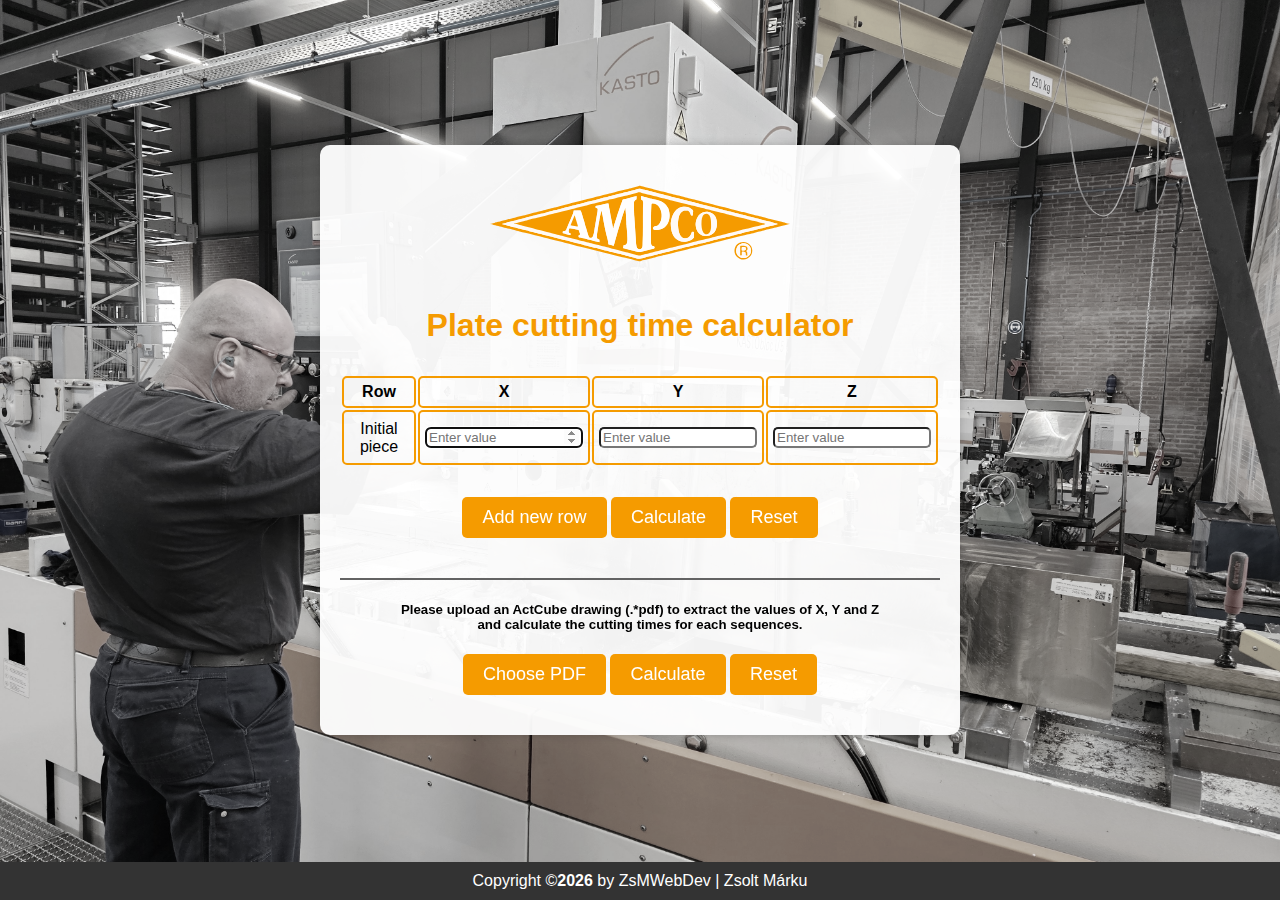
<file: index.html>
<!DOCTYPE html>
<html lang="en">
  <head>
    <meta charset="UTF-8" />
    <meta name="viewport" content="width=device-width, initial-scale=1.0" />
    <link rel="stylesheet" href="style.css" />
    <title>Plate cutting calcualtor</title>
  </head>
  <body>
    <div class="container">
      <div class="logo">
        <svg
          width="300"
          height="117"
          viewBox="0 0 465 117"
          fill="none"
          xmlns="http://www.w3.org/2000/svg"
        >
          <path
            d="M233.24 0.019989C233.14 0.449989 233.44 0.449991 233.72 0.489991C236.2 0.89999 238.56 1.83 241.01 2.31C243.29 2.76 245.45 3.58 247.75 3.97C250.05 4.36 252.08 5.06997 254.25 5.62997C256.42 6.18997 258.47 6.62999 260.52 7.26999C263.32 8.19999 266.24 8.64998 269.07 9.47998C271.25 10.11 273.53 10.57 275.76 11.12C277.99 11.67 280.16 12.24 282.34 12.84C283.91 13.26 285.51 13.64 287.09 14.03C288.67 14.42 290.32 14.84 291.93 15.28C293.35 15.67 294.81 16 296.26 16.35C298.58 16.91 300.89 17.52 303.26 18.11C304.77 18.49 306.26 18.85 307.79 19.24C309.98 19.81 312.16 20.42 314.36 20.98C315.99 21.4 317.66 21.67 319.27 22.16C321.37 22.79 323.51 23.27 325.64 23.75C327.36 24.14 329.01 24.75 330.75 25.07C332.82 25.45 334.83 26.16 336.88 26.7C338.38 27.1 339.88 27.46 341.41 27.85C343.77 28.45 346.1 29.13 348.47 29.65C350.55 30.1 352.59 30.65 354.64 31.21C356.85 31.8 359.07 32.33 361.27 32.98C362.87 33.45 364.6 33.64 366.21 34.13C368.38 34.79 370.6 35.3 372.79 35.87C374.98 36.44 377.19 36.87 379.37 37.51C382.23 38.29 385.16 38.77 387.97 39.75C389.471 40.1809 390.993 40.5346 392.53 40.81C394.05 41.17 395.53 41.54 397.08 41.92C398.8 42.36 400.54 42.78 402.25 43.28C404.35 43.9 406.5 44.28 408.58 45C410.026 45.4961 411.516 45.8544 413.03 46.07C414.68 46.3 416.2 46.96 417.81 47.29C419.42 47.62 420.93 48.09 422.48 48.49C424.83 49.09 427.16 49.8 429.54 50.25C431.16 50.55 432.69 51.16 434.32 51.45C436.39 51.82 438.41 52.45 440.46 53.01L445.22 54.26C447.5 54.85 449.75 55.54 452.06 55.98C453.71 56.29 455.23 57.13 456.95 57.11C457.21 57.95 457.95 57.4 458.39 57.56C460.09 58.04 461.78 58.56 463.48 59C463.661 59.0814 463.857 59.1235 464.055 59.1235C464.253 59.1235 464.449 59.0814 464.63 59V59.48C463.35 59.13 462.22 59.87 461.07 60.12C460.172 60.2915 459.284 60.5118 458.41 60.78C456.23 61.51 453.91 61.83 451.67 62.39C448.82 63.1 445.98 63.92 443.13 64.64C441.52 65.05 439.88 65.33 438.26 65.73C436 66.3 433.76 66.95 431.5 67.52C429.95 67.92 428.37 68.21 426.81 68.6C424.56 69.17 422.31 69.79 420.06 70.37C418.58 70.74 417.06 71.08 415.6 71.44C413.9 71.86 412.21 72.35 410.51 72.73C408.81 73.11 407.25 73.59 405.58 73.89C403.91 74.19 402.3 74.83 400.58 75.15C398.86 75.47 397.52 75.81 396.02 76.26C393.66 76.96 391.24 77.38 388.87 78.03C386.76 78.61 384.59 79.03 382.47 79.61C379.47 80.41 376.47 81.06 373.47 81.86C371.31 82.44 369.1 82.86 366.95 83.48C364.02 84.31 361.01 84.78 358.1 85.7C356.01 86.37 353.81 86.7 351.69 87.28C348.69 88.09 345.69 88.63 342.69 89.51C340.972 90.0992 339.195 90.4982 337.39 90.7C335.97 90.8 334.69 91.49 333.29 91.76C331.647 92.0647 330.026 92.4823 328.44 93.01C325.54 94.01 322.5 94.49 319.55 95.27C317.21 95.89 314.8 96.35 312.45 96.95C310.1 97.55 307.88 98.01 305.63 98.7C303.38 99.39 301.28 99.7 299.11 100.26C296.94 100.82 294.58 101.59 292.28 101.99C289.83 102.41 287.51 103.3 285.05 103.7C282.98 104.03 280.99 104.82 278.95 105.34C276.7 105.91 274.45 106.48 272.18 106.91C271.529 107.157 270.861 107.355 270.18 107.5C269.7 107.66 269 107.07 268.73 107.92C267.73 107.72 266.83 108.36 265.86 108.53C264.47 108.78 263.11 109.17 261.72 109.45C259.64 109.89 257.64 110.71 255.56 111.1C253.95 111.41 252.4 111.88 250.82 112.25C248.63 112.76 246.43 113.25 244.27 113.81C242.46 114.31 240.64 114.81 238.8 115.17C237.216 115.49 235.656 115.917 234.13 116.45C232.056 117.084 229.837 117.056 227.78 116.37C226.22 115.97 224.68 115.54 223.12 115.14C220.72 114.53 218.32 113.96 215.93 113.33C213.84 112.77 211.71 112.33 209.62 111.76C206.62 110.94 203.53 110.32 200.5 109.47C198.5 108.9 196.35 108.54 194.32 107.92C191.4 107.03 188.41 106.49 185.47 105.67C183.32 105.07 181.08 104.67 178.93 104.07C176.01 103.19 172.99 102.75 170.08 101.79C168.08 101.12 165.86 100.86 163.79 100.26C160.79 99.4 157.68 98.9 154.69 97.94C152.64 97.28 150.49 96.94 148.39 96.44L138.54 94.02C136.01 93.39 133.46 92.84 130.97 92.1C128.19 91.26 125.35 90.67 122.55 89.89C120.32 89.27 118 88.82 115.75 88.25C113.5 87.68 111.12 87.25 108.86 86.49C106.6 85.73 104.36 85.49 102.15 84.89C98.95 84.01 95.7 83.34 92.5 82.48C90 81.81 87.5 81.28 84.97 80.58C82.15 79.78 79.31 79.07 76.48 78.36C74.22 77.79 71.93 77.28 69.66 76.71C66.83 75.99 63.99 75.25 61.15 74.54C58.9 73.98 56.64 73.39 54.37 72.87C51.52 72.21 48.67 71.48 45.84 70.71C44.32 70.3 42.74 69.96 41.2 69.55C38.94 68.96 36.62 68.55 34.38 67.82C32.9435 67.3613 31.4765 67.0038 29.99 66.75C28.23 66.43 26.56 65.75 24.82 65.41C23.08 65.07 21.55 64.74 19.96 64.27C18.37 63.8 16.78 63.37 15.19 63.03C13.6 62.69 12.19 62.26 10.65 61.91C8.96999 61.51 7.30999 60.91 5.64999 60.66C3.75999 60.32 2.02 59.21 0 59.52V59.02C1.22 59.36 2.2 58.45 3.38 58.38C4.36182 58.2081 5.32117 57.9263 6.23999 57.54C6.71999 57.37 7.41999 57.98 7.67999 57.11C9.39999 57.11 10.92 56.2 12.59 55.96C13.59 55.82 14.48 55.46 15.44 55.23C17.68 54.67 19.93 54.15 22.17 53.58C23.69 53.2 25.17 52.79 26.71 52.36C28.96 51.71 31.26 51.28 33.5 50.57C35.1 50.05 36.8 49.83 38.43 49.42C40.59 48.87 42.71 48.15 44.89 47.72C47.07 47.29 49.27 46.5 51.51 46.05C53.15 45.71 54.77 45.22 56.39 44.82C58.39 44.33 60.39 43.82 62.39 43.25C64.72 42.61 67.06 42.05 69.39 41.45C70.98 41.04 72.63 40.75 74.18 40.28C76.37 39.62 78.65 39.38 80.83 38.56C82.3056 38.0997 83.8085 37.7323 85.33 37.46C87.02 37.05 88.67 36.46 90.33 36.16C91.99 35.86 93.46 35.26 95.08 34.98C96.7 34.7 98.26 34.1 99.86 33.74C100.562 33.4988 101.281 33.3083 102.01 33.17C103.59 33.07 105.01 32.34 106.52 32.03C108.4 31.64 110.26 31.17 112.12 30.69C113.98 30.21 116.12 29.6 118.12 29.07L122.92 27.84C125.18 27.25 127.47 26.74 129.72 26.08C131.97 25.42 134.13 24.99 136.35 24.46C138.35 23.98 140.35 23.46 142.35 22.95C144.35 22.44 146.43 21.95 148.44 21.34C149.96 20.86 151.55 20.52 153.12 20.17C155.41 19.64 157.68 19.08 159.94 18.41C162.2 17.74 164.27 17.34 166.44 16.81C167.88 16.46 169.32 16.11 170.76 15.73C172.2 15.35 173.91 14.86 175.49 14.45C177.86 13.82 180.22 13.11 182.62 12.65C184.23 12.33 185.76 11.74 187.39 11.47C189.39 11.14 191.39 10.47 193.39 9.94L198.11 8.66998C200.47 8.02998 202.87 7.59997 205.21 6.87997C207.39 6.21997 209.64 5.87999 211.84 5.26999C213.28 4.90999 214.69 4.40999 216.14 4.07999C217.59 3.74999 219.33 3.35 220.92 2.91C223.82 2.11 226.75 1.39999 229.64 0.579986C230.16 0.429986 230.98 0.96 231.2 0L233.24 0.019989ZM18.24 59.28C19.24 59.61 20.24 59.88 21.24 60.18C23.46 60.85 25.73 61.3 27.96 61.91C29.41 62.31 30.9 62.62 32.36 63.01C34.11 63.47 35.86 63.91 37.61 64.35C39.08 64.72 40.55 65.05 42.01 65.43C43.63 65.85 45.27 66.24 46.89 66.71C48.51 67.18 50.15 67.71 51.81 68C53.29 68.3 54.71 68.88 56.21 69.09C57.91 69.34 59.51 69.94 61.21 70.33C63.5 70.88 65.79 71.48 68.09 72.03C69.64 72.4 71.18 72.82 72.73 73.19C74.28 73.56 75.73 74.03 77.22 74.39C78.71 74.75 80.28 75.08 81.78 75.5C83.28 75.92 84.93 76.38 86.51 76.73C88.68 77.23 90.81 77.9 92.97 78.4C95.32 78.94 97.64 79.59 99.97 80.16C101.56 80.55 103.19 80.84 104.75 81.29C107.63 82.14 110.55 82.77 113.44 83.55C114.83 83.93 116.25 84.22 117.64 84.6C120.04 85.25 122.47 85.8 124.88 86.42L130.76 87.96C132.42 88.39 134.08 88.84 135.76 89.24C137.44 89.64 138.86 90.03 140.43 90.37C142.5 90.82 144.49 91.69 146.57 92.05C148.31 92.35 150 92.86 151.7 93.26C154.7 93.97 157.7 94.73 160.7 95.59C161.64 95.86 162.61 95.86 163.53 96.19C165.656 96.8731 167.815 97.4472 170 97.91C171.51 98.28 173 98.64 174.51 99.03C176.22 99.47 177.93 99.94 179.65 100.33C181.15 100.68 182.65 101.04 184.15 101.44C185.65 101.84 187.27 102.23 188.82 102.68C190.37 103.13 191.82 103.4 193.33 103.78C195.66 104.37 197.97 104.99 200.33 105.58C201.84 105.97 203.33 106.31 204.89 106.7C207.15 107.28 209.41 107.89 211.68 108.47C213.23 108.86 214.8 109.18 216.35 109.58C218.46 110.13 220.53 110.81 222.66 111.28C224.37 111.66 226.03 112.28 227.73 112.61C229.18 112.93 230.62 113.61 232.14 113.18C233.34 112.82 234.55 112.55 235.76 112.28C237.27 111.94 238.76 111.54 240.27 111.15C242.523 110.57 244.773 110.003 247.02 109.45C248.58 109.07 250.15 108.71 251.7 108.3C254.08 107.67 256.49 107.1 258.88 106.51C260.35 106.14 261.88 105.83 263.28 105.4C266.14 104.55 269.05 103.97 271.93 103.19C273.39 102.8 274.85 102.41 276.34 102.13C278.08 101.79 279.78 101.26 281.49 100.8C282.98 100.39 284.49 100.03 286 99.7C288.18 99.21 290.31 98.51 292.47 97.96C294.09 97.55 295.74 97.29 297.36 96.88C299.56 96.32 301.74 95.65 303.94 95.09C305.94 94.59 307.88 94.19 309.85 93.7C311.82 93.21 313.56 92.7 315.42 92.21C317.04 91.81 318.7 91.57 320.31 91.12C322.8 90.43 325.31 89.81 327.82 89.19C328.61 88.99 329.42 88.86 330.21 88.65C331.76 88.25 333.3 87.77 334.86 87.39C336.42 87.01 338.06 86.75 339.62 86.29C341.428 85.7242 343.268 85.2668 345.13 84.92C346.55 84.66 347.89 84.09 349.33 83.84C350.77 83.59 352.42 82.92 353.99 82.6C355.56 82.28 357.13 81.76 358.74 81.48C360.58 81.16 362.37 80.59 364.18 80.12C365.61 79.74 367.04 79.42 368.46 79.06C370.17 78.64 371.87 78.15 373.59 77.75C375.1 77.39 376.59 77.04 378.1 76.66C379.61 76.28 381.38 75.77 383.02 75.35C384.66 74.93 386.12 74.65 387.66 74.26C389.2 73.87 390.91 73.35 392.55 72.97C394.19 72.59 395.64 72.2 397.2 71.86C399.38 71.39 401.48 70.57 403.67 70.14C405.86 69.71 408.31 69.14 410.57 68.48C413.36 67.71 416.18 67.07 418.98 66.34C421.26 65.75 423.6 65.26 425.88 64.65C428.67 63.92 431.47 63.15 434.28 62.49C437.09 61.83 440.05 60.94 442.99 60.36C443.99 60.16 445.22 60.18 446.08 59.36C445.878 59.1177 445.628 58.9198 445.346 58.7787C445.063 58.6376 444.755 58.5563 444.44 58.54C443.554 58.3873 442.676 58.1904 441.81 57.95C440.15 57.61 438.54 57.09 436.9 56.66C435.47 56.29 434.02 56.02 432.61 55.58C430.3 54.86 427.93 54.37 425.61 53.77L421.17 52.66C418.87 52.09 416.6 51.36 414.26 50.87C412.74 50.55 411.21 50.17 409.72 49.75C407.62 49.16 405.52 48.62 403.41 48.09C401.82 47.7 400.21 47.33 398.64 46.89C396.28 46.22 393.87 45.76 391.51 45.11C389.97 44.69 388.44 44.25 386.9 43.86C384.78 43.31 382.66 42.8 380.55 42.27L375.89 41.08C374.42 40.7 372.99 40.19 371.51 39.94C370.03 39.69 368.46 39.05 366.88 38.78C365.14 38.48 363.46 37.87 361.73 37.47C360.26 37.12 358.8 36.74 357.34 36.38C355.63 35.96 353.91 35.54 352.21 35.05C350.51 34.56 349.01 34.19 347.41 33.81C345.81 33.43 344.3 32.81 342.67 32.61C341.143 32.3253 339.634 31.9513 338.15 31.49C335.99 30.92 333.82 30.4 331.66 29.81C329.5 29.22 327.38 28.81 325.29 28.21C322.89 27.51 320.43 27.07 318.04 26.39C316.69 26 315.36 25.6 313.98 25.3C311.7 24.81 309.47 24.13 307.2 23.56C305.65 23.18 304.1 22.77 302.53 22.44C300.33 21.97 298.2 21.21 296 20.72C293.8 20.23 291.79 19.56 289.65 19.08C287.95 18.7 286.253 18.2733 284.56 17.8C282.99 17.36 281.41 16.91 279.81 16.56C278.45 16.26 277.15 15.65 275.81 15.49C274.12 15.28 272.58 14.62 270.93 14.31C268.71 13.91 266.57 13.06 264.36 12.59C262.73 12.25 261.1 11.85 259.51 11.42C257.29 10.83 255.02 10.42 252.81 9.69C251.25 9.2 249.59 9.02998 248.02 8.53998C245.77 7.83998 243.46 7.34998 241.18 6.75998C239.71 6.37998 238.24 5.98999 236.77 5.64999C234.92 5.22999 233.2 4.31998 231.15 4.78998C228.9 5.29998 226.7 5.94999 224.45 6.45999C222.2 6.96999 219.91 7.62998 217.65 8.22998C216.81 8.44998 215.94 8.56999 215.14 8.82999C213.53 9.34999 211.88 9.67999 210.25 10.11C208.62 10.54 207.25 10.82 205.71 11.21C204.17 11.6 202.47 12.21 200.82 12.5C199.17 12.79 197.7 13.2 196.19 13.63C193.26 14.48 190.28 15.09 187.35 15.91C185.95 16.3 184.53 16.6 183.14 16.98C181.42 17.46 179.68 17.86 177.95 18.31C176.43 18.7 174.88 19.02 173.4 19.48C170.63 20.33 167.78 20.79 165.02 21.64C163.53 22.1 162.02 22.37 160.47 22.75C158.18 23.33 155.89 23.95 153.59 24.53C152.04 24.92 150.43 25.15 148.93 25.67C146.22 26.6 143.42 27.13 140.67 27.86C138.43 28.45 136.18 29 133.94 29.58C132.548 30.0282 131.133 30.3988 129.7 30.69C128.07 30.93 126.53 31.5 124.95 31.87C123.37 32.24 121.73 32.71 120.13 33.1C118.53 33.49 117.03 33.87 115.5 34.25L110.26 35.56L105.78 36.72C104.08 37.15 102.39 37.58 100.69 37.99C99.22 38.35 97.69 38.67 96.3 39.1C94.06 39.77 91.8 40.28 89.55 40.87C88.01 41.28 86.49 41.81 84.92 42.1C83.35 42.39 82.09 43.05 80.61 43.2C79.0322 43.4957 77.4729 43.883 75.94 44.36C73.59 44.88 71.27 45.58 68.94 46.13C67.42 46.48 65.89 46.79 64.4 47.26C62.21 47.95 59.95 48.37 57.74 48.98C56.13 49.43 54.5 49.83 52.88 50.25L46.54 51.87L41.78 53.11C40.39 53.47 39.02 53.96 37.61 54.19C35.35 54.55 33.19 55.28 31 55.82C28.81 56.36 26.58 56.91 24.39 57.56C22.31 58.002 20.2621 58.5833 18.26 59.3L18.24 59.28Z"
            fill="#F59B00"
          />
          <path
            d="M406.5 100.6C406.516 102.368 406.183 104.121 405.52 105.759C404.857 107.398 403.878 108.89 402.638 110.149C401.398 111.409 399.921 112.412 398.293 113.1C396.665 113.788 394.917 114.148 393.15 114.16C391.315 114.26 389.48 113.985 387.755 113.352C386.03 112.718 384.452 111.74 383.118 110.477C381.784 109.213 380.722 107.691 379.995 106.003C379.269 104.316 378.895 102.497 378.895 100.66C378.895 98.8227 379.269 97.0046 379.995 95.3168C380.722 93.629 381.784 92.107 383.118 90.8436C384.452 89.5802 386.03 88.6019 387.755 87.9686C389.48 87.3353 391.315 87.0602 393.15 87.1601C400.29 87.1201 406.78 93.1701 406.5 100.6ZM393.02 112.02C399.57 112.38 404.37 106.7 404.6 101.13C404.683 98.1586 403.627 95.2678 401.65 93.0485C399.672 90.8291 396.921 89.449 393.96 89.1901C392.435 89.0606 390.899 89.2378 389.443 89.7112C387.987 90.1846 386.641 90.9446 385.483 91.9464C384.326 92.9482 383.381 94.1717 382.703 95.5445C382.026 96.9174 381.631 98.412 381.54 99.9401C381.427 101.505 381.642 103.076 382.17 104.552C382.699 106.029 383.531 107.379 384.611 108.516C385.692 109.653 386.998 110.552 388.446 111.156C389.894 111.759 391.452 112.053 393.02 112.02Z"
            fill="#F59B00"
          />
          <path
            d="M268.75 108.02C269.02 107.17 269.75 107.76 270.2 107.6C269.8 108.02 269.62 109.14 268.75 108.02Z"
            fill="#FFFAF6"
          />
          <path
            d="M7.65997 57.1501C7.39997 58.0201 6.65997 57.4101 6.21997 57.5801C6.60997 57.1401 6.79997 56.0201 7.65997 57.1501Z"
            fill="#FFFAF6"
          />
          <path
            d="M458.34 57.58C457.86 57.42 457.16 57.97 456.9 57.13C457.51 56.46 457.63 56.5 458.34 57.58Z"
            fill="#FFFAF6"
          />
          <path
            d="M18.2599 59.3001C20.2193 58.5855 22.2237 58.0009 24.2599 57.5501C26.4499 56.9001 28.6701 56.3601 30.8701 55.8101C33.0701 55.2601 35.22 54.5401 37.48 54.1801C38.89 53.9501 40.2601 53.46 41.6501 53.1L46.41 51.86L52.75 50.2401C54.37 49.8201 56.0001 49.4201 57.6101 48.9701C59.8201 48.3601 62.08 47.9701 64.27 47.2501C65.76 46.7801 67.27 46.4701 68.81 46.1201C71.16 45.5701 73.48 44.87 75.81 44.35C77.3428 43.8731 78.9022 43.4858 80.4801 43.1901C81.9601 43.0401 83.3199 42.3601 84.7899 42.0901C86.2599 41.8201 87.88 41.27 89.42 40.86C91.67 40.27 93.93 39.7601 96.17 39.0901C97.6 38.6601 99.0901 38.34 100.56 37.98C102.26 37.57 103.95 37.1401 105.65 36.7101L110.13 35.5501L115.37 34.2401C116.9 33.8601 118.45 33.4601 120 33.0901C121.55 32.7201 123.21 32.24 124.82 31.86C126.43 31.48 127.94 30.9201 129.57 30.6801C131.003 30.3889 132.418 30.0183 133.81 29.57C136.05 28.99 138.3 28.44 140.54 27.85C143.29 27.12 146.09 26.5901 148.8 25.6601C150.3 25.1401 151.91 24.9101 153.46 24.5201C155.76 23.9401 158.05 23.3201 160.34 22.7401C161.86 22.3601 163.4 22.09 164.89 21.63C167.65 20.78 170.5 20.3201 173.27 19.4701C174.75 19.0101 176.27 18.6901 177.82 18.3001C179.55 17.8501 181.29 17.4501 183.01 16.9701C184.4 16.5901 185.82 16.2901 187.22 15.9001C190.15 15.0801 193.13 14.4701 196.06 13.6201C197.57 13.1901 199.12 12.8001 200.69 12.4901C202.26 12.1801 203.95 11.62 205.58 11.2C207.21 10.78 208.58 10.49 210.12 10.1C211.66 9.71006 213.4 9.34006 215.01 8.82006C215.81 8.56006 216.68 8.44008 217.52 8.22008C219.78 7.62008 222.05 6.97006 224.32 6.45007C226.59 5.93007 228.77 5.29008 231.02 4.78008C233.02 4.31008 234.79 5.22007 236.64 5.64007C238.11 5.98007 239.58 6.37008 241.05 6.75008C243.33 7.34008 245.64 7.83008 247.89 8.53008C249.46 9.02008 251.12 9.19008 252.68 9.68008C254.89 10.3701 257.16 10.8201 259.38 11.4101C260.97 11.8401 262.6 12.2401 264.23 12.5801C266.44 13.0501 268.58 13.9001 270.8 14.3001C272.45 14.6101 273.99 15.3 275.68 15.48C277.03 15.64 278.33 16.2501 279.68 16.5501C281.28 16.9001 282.86 17.35 284.43 17.79C286 18.23 287.82 18.69 289.52 19.07C291.66 19.55 293.73 20.2401 295.87 20.7101C298.01 21.1801 300.2 21.9601 302.4 22.4301C303.97 22.7601 305.52 23.1701 307.07 23.5501C309.34 24.1201 311.57 24.8 313.85 25.29C315.23 25.59 316.56 25.99 317.91 26.38C320.3 27.06 322.76 27.5 325.16 28.2C327.25 28.81 329.42 29.2001 331.53 29.8001C333.64 30.4001 335.86 30.91 338.02 31.48C339.504 31.9414 341.013 32.3153 342.54 32.6C344.17 32.83 345.7 33.4201 347.28 33.8001C348.86 34.1801 350.5 34.57 352.08 35.04C353.66 35.51 355.5 35.9501 357.21 36.3701C358.67 36.7301 360.13 37.1101 361.6 37.4601C363.33 37.8601 365.01 38.4601 366.75 38.7701C368.33 39.0401 369.75 39.6701 371.38 39.9301C373.01 40.1901 374.29 40.69 375.76 41.07L380.42 42.26C382.53 42.79 384.65 43.26 386.77 43.85C388.31 44.24 389.84 44.68 391.38 45.1C393.74 45.75 396.15 46.21 398.51 46.88C400.08 47.32 401.69 47.6901 403.28 48.0801C405.39 48.6101 407.49 49.1501 409.59 49.7401C411.08 50.1601 412.59 50.54 414.13 50.86C416.47 51.35 418.74 52.0801 421.04 52.6501L425.48 53.76C427.82 54.36 430.19 54.85 432.48 55.57C433.89 56.01 435.34 56.2801 436.77 56.6501C438.41 57.0801 440.02 57.6001 441.68 57.9401C442.546 58.1805 443.424 58.3774 444.31 58.5301C444.625 58.5464 444.934 58.6276 445.216 58.7687C445.498 58.9098 445.748 59.1078 445.95 59.35C445.09 60.2 443.87 60.18 442.86 60.35C439.92 60.93 437.06 61.8 434.15 62.48C431.24 63.16 428.54 63.91 425.75 64.64C423.47 65.25 421.13 65.7401 418.85 66.3301C416.05 67.0601 413.23 67.7001 410.44 68.4701C408.18 69.1101 405.87 69.68 403.54 70.13C401.21 70.58 399.25 71.38 397.07 71.85C395.51 72.19 393.97 72.5901 392.42 72.9601C390.87 73.3301 389.17 73.8401 387.53 74.2501C385.89 74.6601 384.43 74.9601 382.89 75.3401C381.35 75.7201 379.62 76.2301 377.97 76.6501C376.32 77.0701 374.97 77.3801 373.46 77.7401C371.74 78.1401 370.04 78.6301 368.33 79.0501C366.91 79.4101 365.48 79.73 364.05 80.11C362.24 80.58 360.45 81.1101 358.61 81.4701C357 81.7501 355.46 82.2701 353.86 82.5901C352.26 82.9101 350.78 83.5901 349.2 83.8301C347.62 84.0701 346.42 84.6501 345 84.9101C343.138 85.2569 341.298 85.7143 339.49 86.2801C337.93 86.7401 336.31 86.98 334.73 87.38C333.15 87.78 331.63 88.24 330.08 88.64C329.29 88.85 328.48 88.9801 327.69 89.1801C325.18 89.8001 322.69 90.42 320.18 91.11C318.57 91.56 316.91 91.8 315.29 92.2C313.43 92.66 311.58 93.2001 309.72 93.6901C307.86 94.1801 305.72 94.5801 303.81 95.0801C301.61 95.6401 299.43 96.3101 297.23 96.8701C295.61 97.2801 293.96 97.54 292.34 97.95C290.18 98.5 288.05 99.2001 285.87 99.6901C284.36 100.02 282.87 100.38 281.36 100.79C279.65 101.25 277.95 101.79 276.21 102.12C274.72 102.4 273.21 102.79 271.8 103.18C268.92 103.96 266.01 104.54 263.15 105.39C261.71 105.82 260.22 106.13 258.75 106.5C256.36 107.09 253.95 107.66 251.57 108.29C250.02 108.7 248.45 109.06 246.89 109.44C244.643 109.987 242.393 110.553 240.14 111.14C238.65 111.53 237.14 111.93 235.63 112.27C234.42 112.54 233.21 112.81 232.01 113.17C230.49 113.63 229.01 112.92 227.6 112.6C225.9 112.22 224.24 111.65 222.53 111.27C220.4 110.8 218.33 110.12 216.22 109.57C214.67 109.17 213.1 108.85 211.55 108.46C209.28 107.88 207.02 107.27 204.76 106.69C203.24 106.3 201.71 105.96 200.2 105.57C197.87 104.98 195.56 104.36 193.2 103.77C191.7 103.39 190.2 103.11 188.69 102.67C187.18 102.23 185.57 101.85 184.02 101.43C182.47 101.01 181.02 100.67 179.52 100.32C177.8 99.93 176.09 99.4601 174.38 99.0201C172.89 98.6301 171.38 98.2701 169.87 97.9001C167.686 97.4373 165.526 96.8632 163.4 96.1801C162.48 95.8501 161.51 95.8501 160.57 95.5801C157.57 94.7201 154.57 93.9601 151.57 93.2501C149.87 92.8501 148.18 92.34 146.44 92.04C144.36 91.68 142.37 90.81 140.3 90.36C138.73 90.02 137.18 89.6 135.63 89.23C134.08 88.86 132.3 88.38 130.63 87.95L124.75 86.4101C122.34 85.7901 119.91 85.2401 117.51 84.5901C116.12 84.2101 114.7 83.92 113.31 83.54C110.42 82.76 107.5 82.1301 104.62 81.2801C103.06 80.8301 101.43 80.5401 99.84 80.1501C97.5 79.5801 95.18 78.93 92.84 78.39C90.68 77.89 88.5501 77.2201 86.3801 76.7201C84.8001 76.3701 83.2201 75.9301 81.6501 75.4901C80.0801 75.0501 78.65 74.74 77.09 74.38C75.53 74.02 74.09 73.5401 72.6 73.1801C71.11 72.8201 69.51 72.3901 67.96 72.0201C65.66 71.4701 63.37 70.87 61.08 70.32C59.42 69.93 57.82 69.3201 56.08 69.0801C54.58 68.8701 53.16 68.2901 51.68 67.9901C50.02 67.6601 48.3899 67.16 46.7599 66.7C45.1299 66.24 43.5001 65.84 41.8801 65.42C40.4201 65.04 38.95 64.7101 37.48 64.3401C35.73 63.9001 33.98 63.4601 32.23 63.0001C30.77 62.6101 29.28 62.3001 27.83 61.9001C25.6 61.2901 23.3301 60.84 21.1101 60.17C20.2901 59.9 19.2799 59.6301 18.2599 59.3001ZM37.2599 58.89C38.0519 58.9447 38.838 59.0652 39.6101 59.2501C41.7501 59.9701 43.95 60.4401 46.14 60.9901C47.69 61.3901 49.29 61.6301 50.79 62.1601C52.7801 62.824 54.8109 63.3584 56.87 63.76C59.12 64.23 61.24 65.12 63.54 65.45C65.84 65.78 67.8001 66.69 69.9701 67.14C72.8901 67.75 75.7501 68.6 78.6501 69.29C81.3801 69.94 84.12 70.6301 86.81 71.4701C88.98 72.1501 91.2701 72.4701 93.4601 73.0601C94.2601 73.2901 95.0801 73.3701 95.8501 73.6501C97.9388 74.3338 100.066 74.8948 102.22 75.3301C103.77 75.7101 105.29 76.22 106.87 76.51C108.45 76.8 110.19 77.35 111.87 77.79C113.55 78.23 115.09 78.6701 116.7 79.0901C118.7 79.6201 120.76 80.23 122.83 80.6C124.46 80.89 126.01 81.4201 127.61 81.8101C129.91 82.3567 132.207 82.9401 134.5 83.5601C136.08 83.9901 137.65 84.4201 139.23 84.8301C141.23 85.3601 143.29 85.99 145.36 86.36C146.99 86.65 148.52 87.2801 150.14 87.5901C151.76 87.9001 153.36 88.4001 154.98 88.8001C156.6 89.2001 158.08 89.56 159.61 89.98C161.76 90.57 163.92 91.1001 166.07 91.6601C167.65 92.0601 169.24 92.39 170.81 92.79C172.38 93.19 173.91 93.79 175.49 94.07C177.07 94.35 178.69 94.77 180.24 95.23C182.54 95.9 184.9 96.33 187.24 97.01C188.83 97.48 190.45 97.9 192.06 98.32C194.06 98.84 196.15 99.32 198.19 99.85L204.96 101.6C206.96 102.12 208.96 102.73 210.96 103.15C212.6 103.49 214.25 103.89 215.86 104.32C218.71 105.09 221.61 105.7 224.43 106.56C226.009 107.1 227.623 107.535 229.26 107.86C230.56 108.07 231.78 108.79 233.26 108.12C234.65 107.601 236.092 107.232 237.56 107.02C238.96 106.75 240.36 106.37 241.74 106.02C243.41 105.56 245.09 105.15 246.74 104.73C248.39 104.31 249.82 103.96 251.37 103.6C253.09 103.19 254.82 102.73 256.54 102.28C258 101.9 259.49 101.61 260.93 101.2C262.37 100.79 264.04 100.4 265.59 99.95C267.14 99.5 268.87 99.3101 270.47 98.8401C272.07 98.3701 273.98 97.93 275.74 97.48C277.16 97.12 278.61 96.8 280.02 96.48C281.72 96.02 283.43 95.6101 285.13 95.1601C286.63 94.7801 288.13 94.5001 289.64 94.0501C291.78 93.4201 293.94 92.8701 296.09 92.3701C298.4 91.8301 300.72 91.29 303 90.7C305.78 89.98 308.58 89.3001 311.35 88.5201C313.9 87.7901 316.51 87.2401 319.09 86.5801C321.67 85.9201 324.16 85.29 326.7 84.67C329.24 84.05 331.87 83.41 334.45 82.73C337.32 81.98 340.25 81.4401 343.11 80.6601C343.84 80.5468 344.561 80.3865 345.27 80.1801C346.948 79.6274 348.658 79.1765 350.39 78.8301C351.89 78.3901 353.39 78.0501 354.93 77.7201C356.47 77.3901 357.86 76.7701 359.36 76.5001C361.61 76.0901 363.79 75.42 366.01 74.92C368.23 74.42 370.61 73.54 372.95 73.13C375.29 72.72 377.5 72.04 379.75 71.48C382.54 70.77 385.35 70.09 388.13 69.29C390.65 68.57 393.24 68.04 395.78 67.36C398.67 66.59 401.58 65.8901 404.49 65.1801C406.92 64.5901 409.38 64.0801 411.8 63.4301C413.2 63.0501 414.6 62.7101 416.02 62.4301C417.82 62.0201 419.6 61.4301 421.41 61.0601C423.03 60.7001 424.61 60.1701 426.2 59.7101C426.4 59.6601 426.64 59.6401 426.58 59.3701C426.56 59.2952 426.522 59.2263 426.47 59.1689C426.418 59.1116 426.353 59.0674 426.28 59.04C424.743 58.5217 423.169 58.1238 421.57 57.85C419.91 57.67 418.41 56.9801 416.79 56.6801C414.57 56.2601 412.41 55.4901 410.21 54.9401C408.01 54.3901 406.05 53.9901 403.98 53.4901C402.55 53.1501 401.16 52.6901 399.7 52.4101C398.35 52.1458 397.015 51.812 395.7 51.4101C394.147 50.8603 392.564 50.3963 390.96 50.0201C388.65 49.5801 386.44 48.83 384.15 48.36C381.86 47.89 379.35 47.2101 376.99 46.5201C376.05 46.2401 375.07 46.2401 374.16 45.9301C372.581 45.4148 370.975 44.9842 369.35 44.64C367.88 44.3 366.35 43.9601 364.95 43.5501C363.55 43.1401 361.85 42.65 360.3 42.36C358.75 42.07 357.07 41.48 355.42 41.17C353.2 40.75 351.04 39.9901 348.84 39.4301C346.64 38.8701 344.68 38.43 342.59 37.98C341.19 37.66 339.84 37.21 338.43 36.92C337.02 36.63 335.58 36.19 334.14 35.92C332.54 35.56 330.99 34.9201 329.38 34.6901C327.77 34.4601 326.24 33.8001 324.62 33.5201C323 33.2401 321.26 32.6301 319.62 32.2401C318.11 31.8901 316.62 31.4301 315.1 31.1601C313.58 30.8901 311.86 30.26 310.22 29.88C308.58 29.5 307.09 29.1901 305.57 28.7501C303.4 28.1201 301.2 27.57 299 27.07C297.38 26.69 295.76 26.25 294.13 25.88C290.97 25.17 287.84 24.3 284.69 23.51C283.79 23.28 282.87 23.2101 281.98 22.9301C280.43 22.4501 278.85 22.07 277.28 21.67C275.71 21.27 274.28 20.9601 272.76 20.5801C271.24 20.2001 269.61 19.5801 268 19.3401C266.39 19.1001 264.86 18.44 263.24 18.17C261.62 17.9 259.89 17.27 258.19 16.89C256.68 16.54 255.19 16.0801 253.67 15.8101C252.15 15.5401 250.43 14.9101 248.79 14.5301C247.15 14.1501 245.68 13.8 244.14 13.42C241.6 12.79 239.14 12.0201 236.52 11.5501C235.786 11.44 235.067 11.2419 234.38 10.9601C232.479 10.1294 230.332 10.0578 228.38 10.76C225.46 11.7 222.44 12.18 219.52 13.07C217.96 13.54 216.35 13.8 214.78 14.26C213.35 14.7388 211.886 15.1099 210.4 15.3701C208.64 15.6001 206.98 16.2001 205.27 16.5801C202.89 17.1201 200.52 17.75 198.15 18.35C196.55 18.75 194.96 19.23 193.36 19.64C191.36 20.16 189.3 20.7601 187.24 21.1201C185.54 21.4301 183.9 21.9501 182.24 22.3401C179.88 22.9001 177.53 23.56 175.16 24.1C173.54 24.47 171.95 24.98 170.33 25.38C168.33 25.86 166.33 26.4701 164.33 26.8701C162.61 27.2101 160.91 27.7 159.21 28.08C156.83 28.63 154.46 29.25 152.09 29.86C150.55 30.26 149.03 30.68 147.48 31.01C145.36 31.46 143.31 32.23 141.19 32.64C139.07 33.05 136.84 33.8901 134.59 34.2501C132.97 34.5101 131.42 35.1901 129.81 35.5201C128.2 35.8501 126.35 36.2701 124.67 36.7101C122.62 37.2501 120.57 37.91 118.52 38.35C116.23 38.83 114 39.57 111.71 40.04C110.752 40.1802 109.806 40.3941 108.88 40.6801C106.903 41.3693 104.873 41.8944 102.81 42.2501C101.19 42.5301 99.62 43.03 98.05 43.42C95.76 44 93.43 44.42 91.16 45.14C89.52 45.63 87.82 45.91 86.16 46.35C84.07 46.91 81.9801 47.5401 79.8701 47.9701C77.7601 48.4001 75.4501 49.24 73.1601 49.6C71.382 49.9475 69.6257 50.3983 67.9001 50.95C66.3201 51.39 64.67 51.6201 63.12 52.0801C61.12 52.6801 59.02 53.2701 56.96 53.7101C55.33 54.0701 53.69 54.49 52.09 54.92C49.88 55.5 47.63 55.9201 45.43 56.5801C43.0554 57.3287 40.6241 57.8838 38.16 58.2401C37.9614 58.2521 37.77 58.3194 37.6075 58.4342C37.445 58.549 37.3178 58.7069 37.2401 58.89H37.2599Z"
            fill="#FFFAF6"
          />
          <path
            d="M393.02 112.02C391.454 112.052 389.899 111.757 388.454 111.154C387.009 110.551 385.705 109.654 384.626 108.519C383.546 107.384 382.716 106.037 382.186 104.564C381.656 103.09 381.44 101.522 381.55 99.96C381.638 98.4311 382.031 96.9352 382.707 95.5607C383.382 94.1863 384.326 92.961 385.483 91.9572C386.64 90.9534 387.986 90.1914 389.442 89.7161C390.897 89.2409 392.434 89.062 393.96 89.19C396.916 89.4512 399.661 90.8295 401.636 93.0443C403.611 95.2591 404.668 98.1435 404.59 101.11C404.37 106.68 399.57 112.36 393.02 112.02ZM396.33 101.1C397.151 100.931 397.889 100.484 398.417 99.8329C398.946 99.1822 399.233 98.3685 399.23 97.53C399.35 95.09 397.52 93.53 394.87 93.26C392.87 93.06 390.87 93.26 388.87 93.15C387.95 93.15 387.73 93.4 387.74 94.28C387.78 98.4667 387.78 102.66 387.74 106.86C387.74 107.74 387.98 108.01 388.88 108.03C389.94 108.03 390.35 107.71 390.2 106.66C390.175 106.26 390.175 105.86 390.2 105.46C390.2 101.87 390.2 101.87 393.79 102.25H393.96C394.651 102.306 395.295 102.624 395.76 103.139C396.224 103.654 396.475 104.327 396.46 105.02C396.46 105.62 396.46 106.22 396.46 106.82C396.432 106.98 396.444 107.144 396.494 107.298C396.545 107.452 396.631 107.592 396.748 107.705C396.864 107.818 397.006 107.902 397.161 107.948C397.316 107.994 397.481 108.002 397.64 107.97H399C398.47 105.51 399.8 102.41 396.33 101.08V101.1Z"
            fill="#FFFAF6"
          />
          <path
            d="M37.24 58.89C37.305 58.7073 37.4183 58.5456 37.5681 58.4223C37.7178 58.299 37.8982 58.2187 38.09 58.1901C40.5542 57.8338 42.9855 57.2787 45.36 56.5301C47.56 55.8901 49.81 55.4501 52.02 54.8701C53.62 54.4401 55.26 54.0201 56.89 53.6601C58.95 53.2201 61.01 52.6601 63.05 52.0301C64.6 51.5701 66.25 51.3401 67.83 50.9001C69.5557 50.3483 71.312 49.8976 73.09 49.55C75.38 49.19 77.54 48.38 79.8 47.92C82.06 47.46 84 46.86 86.09 46.3C87.74 45.86 89.44 45.5801 91.09 45.0901C93.36 44.4101 95.69 43.9501 97.98 43.3701C99.55 42.9801 101.12 42.48 102.74 42.2C104.803 41.8444 106.833 41.3192 108.81 40.63C109.735 40.3441 110.682 40.1302 111.64 39.9901C113.93 39.5201 116.16 38.78 118.45 38.3C120.45 37.86 122.55 37.2001 124.6 36.6601C126.28 36.2201 128.01 35.8201 129.74 35.4701C131.47 35.1201 132.9 34.47 134.52 34.2C136.77 33.84 138.89 33.0201 141.12 32.5901C143.35 32.1601 145.29 31.4101 147.41 30.9601C148.96 30.6301 150.48 30.2101 152.02 29.8101C154.39 29.2001 156.76 28.5801 159.14 28.0301C160.84 27.6501 162.54 27.16 164.26 26.82C166.26 26.42 168.26 25.82 170.26 25.33C171.88 24.93 173.47 24.42 175.09 24.05C177.46 23.51 179.81 22.85 182.17 22.29C183.84 21.9 185.48 21.38 187.17 21.07C189.23 20.71 191.26 20.0701 193.29 19.5901C194.89 19.1801 196.48 18.7 198.08 18.3C200.45 17.7 202.82 17.0701 205.2 16.5301C206.91 16.1501 208.57 15.53 210.33 15.32C211.816 15.0599 213.28 14.6888 214.71 14.2101C216.28 13.7501 217.89 13.49 219.45 13.02C222.37 12.13 225.39 11.6501 228.31 10.7101C230.262 10.0078 232.409 10.0794 234.31 10.9101C234.997 11.1919 235.716 11.39 236.45 11.5001C239.03 11.9701 241.53 12.7401 244.07 13.3701C245.61 13.7501 247.17 14.12 248.72 14.48C250.27 14.84 251.95 15.48 253.6 15.76C255.25 16.04 256.6 16.4901 258.12 16.8401C259.82 17.2201 261.46 17.8401 263.17 18.1201C264.88 18.4001 266.31 19.02 267.93 19.29C269.55 19.56 271.1 20.1201 272.69 20.5301C274.28 20.9401 275.69 21.2401 277.21 21.6201C278.73 22.0001 280.36 22.4 281.91 22.88C282.8 23.16 283.72 23.2301 284.62 23.4601C287.77 24.2501 290.9 25.12 294.06 25.83C295.69 26.2 297.31 26.64 298.93 27.02C301.13 27.52 303.33 28.07 305.5 28.7C307.02 29.14 308.59 29.47 310.15 29.83C311.71 30.19 313.38 30.83 315.03 31.11C316.68 31.39 318.03 31.8401 319.55 32.1901C321.24 32.5801 322.89 33.1901 324.55 33.4701C326.21 33.7501 327.69 34.37 329.31 34.64C330.93 34.91 332.47 35.5101 334.07 35.8701C335.51 36.1901 336.92 36.6301 338.36 36.8701C339.8 37.1101 341.12 37.6101 342.52 37.9301C344.61 38.4001 346.7 38.86 348.77 39.38C350.84 39.9 353.13 40.7001 355.35 41.1201C357 41.4301 358.58 41.9901 360.23 42.3101C361.88 42.6301 363.34 43.0601 364.88 43.5001C366.42 43.9401 367.81 44.2501 369.28 44.5901C370.905 44.9342 372.511 45.3648 374.09 45.88C375 46.19 375.98 46.1901 376.92 46.4701C379.28 47.1601 381.68 47.8101 384.08 48.3101C386.48 48.8101 388.58 49.5301 390.89 49.9701C392.498 50.293 394.087 50.7036 395.65 51.2C396.965 51.602 398.3 51.9358 399.65 52.2C401.11 52.48 402.5 52.9401 403.93 53.2801C406 53.7801 408.09 54.21 410.16 54.73C412.23 55.25 414.52 56.0501 416.74 56.4701C418.36 56.7701 419.86 57.47 421.52 57.64C423.119 57.9139 424.693 58.3117 426.23 58.83C426.303 58.8574 426.368 58.9016 426.42 58.959C426.472 59.0163 426.51 59.0852 426.53 59.1601C426.59 59.4301 426.35 59.4501 426.15 59.5001C424.56 59.9601 422.98 60.5 421.36 60.85C419.55 61.26 417.77 61.8501 415.97 62.2201C414.55 62.5401 413.15 62.8801 411.75 63.2201C409.33 63.8701 406.87 64.3801 404.44 64.9701C401.53 65.6801 398.62 66.3801 395.73 67.1501C393.19 67.8301 390.6 68.36 388.08 69.08C385.3 69.88 382.49 70.56 379.7 71.27C377.45 71.83 375.21 72.51 372.9 72.92C370.59 73.33 368.29 74.18 365.96 74.71C363.63 75.24 361.56 75.88 359.31 76.29C357.81 76.56 356.38 77.18 354.88 77.51C353.38 77.84 351.88 78.1801 350.34 78.6201C348.608 78.9665 346.898 79.4174 345.22 79.9701C344.511 80.1765 343.79 80.3368 343.06 80.45C340.2 81.23 337.27 81.77 334.4 82.52C331.82 83.2 329.23 83.82 326.65 84.46C324.07 85.1 321.57 85.7201 319.04 86.3701C316.51 87.0201 313.85 87.5801 311.3 88.3101C308.53 89.0901 305.73 89.77 302.95 90.49C300.67 91.08 298.35 91.6201 296.04 92.1601C293.89 92.6601 291.73 93.2101 289.59 93.8401C288.12 94.2901 286.59 94.57 285.08 94.95C283.38 95.4 281.67 95.81 279.97 96.27C278.56 96.64 277.11 96.96 275.69 97.27C273.93 97.72 272.16 98.1 270.42 98.63C268.68 99.16 267.13 99.27 265.54 99.74C263.95 100.21 262.43 100.55 260.88 100.99C259.33 101.43 257.95 101.69 256.49 102.07C254.77 102.52 253.04 102.98 251.32 103.39C249.77 103.75 248.23 104.13 246.69 104.52C245.15 104.91 243.33 105.35 241.69 105.81C240.31 106.18 238.91 106.56 237.51 106.81C236.016 107.03 234.551 107.412 233.14 107.95C231.64 108.62 230.42 107.9 229.14 107.69C227.503 107.365 225.889 106.93 224.31 106.39C221.49 105.53 218.59 104.92 215.74 104.15C214.13 103.72 212.48 103.32 210.84 102.98C208.84 102.56 206.84 101.98 204.84 101.43L198.07 99.68C196.07 99.16 193.98 98.6801 191.94 98.1501C190.33 97.7301 188.71 97.3101 187.12 96.8401C184.82 96.1601 182.46 95.7301 180.12 95.0601C178.57 94.6001 176.97 94.2201 175.37 93.9001C173.77 93.5801 172.26 93.0301 170.69 92.6201C169.12 92.2101 167.53 91.89 165.95 91.49C163.8 90.93 161.64 90.4001 159.49 89.8101C157.96 89.3901 156.4 89.02 154.86 88.63C153.32 88.24 151.65 87.73 150.02 87.42C148.39 87.11 146.87 86.4801 145.24 86.1901C143.17 85.8201 141.15 85.1901 139.11 84.6601C137.53 84.2501 135.96 83.82 134.38 83.39C132.087 82.77 129.79 82.1867 127.49 81.64C125.89 81.25 124.34 80.72 122.71 80.43C120.64 80.06 118.62 79.43 116.58 78.92C114.97 78.5 113.36 78.0501 111.75 77.6201C110.14 77.1901 108.45 76.6201 106.75 76.3401C105.05 76.0601 103.65 75.5401 102.1 75.1601C99.9458 74.7248 97.8188 74.1638 95.73 73.48C94.96 73.2 94.14 73.12 93.34 72.89C91.15 72.27 88.86 71.98 86.69 71.3C84 70.46 81.26 69.7701 78.53 69.1201C75.63 68.4301 72.77 67.5801 69.85 66.9701C67.68 66.5201 65.6 65.5901 63.42 65.2801C61.24 64.9701 59 64.0601 56.75 63.5901C54.691 63.1885 52.66 62.654 50.67 61.9901C49.17 61.4601 47.57 61.22 46.02 60.82C43.83 60.27 41.63 59.82 39.49 59.08C38.7462 58.9576 37.9939 58.8941 37.24 58.89ZM134.37 38.48C133.03 38.48 131.69 38.5601 130.37 38.5301C129.69 38.5301 129.56 38.83 129.62 39.39C129.19 42.62 127.62 45.4601 126.45 48.4401C125.14 51.8801 123.58 55.23 122.14 58.63C121.45 60.26 120.76 61.9 120.09 63.54C119.42 65.18 118.73 66.89 118.09 68.54C117.981 68.8699 117.784 69.1638 117.52 69.39C116.538 70.187 115.304 70.6088 114.04 70.58C113.53 70.58 112.78 70.38 112.84 71.3C112.9 72.22 112.33 73.4401 113.57 73.7801C114.81 74.1201 116.19 74.5501 117.52 74.7801C119.42 75.1601 121.28 75.6301 123.14 76.1601C123.62 76.3001 124.37 76.66 124.69 75.85C125.09 74.85 124.69 73.56 123.91 73.39C123.391 73.3109 122.913 73.0617 122.551 72.6816C122.189 72.3016 121.964 71.8121 121.91 71.29C121.735 69.516 122.06 67.7283 122.85 66.13C123.07 65.63 123.42 65.7001 123.71 65.7801C125.42 66.2001 127.16 66.4401 128.88 66.7801C131.28 67.2601 133.68 67.7801 136.12 68.0901C136.49 68.0844 136.852 68.1927 137.158 68.4002C137.464 68.6078 137.699 68.9045 137.83 69.2501C138.38 70.6601 138.83 72.1 139.27 73.55C139.87 75.55 139.77 75.99 137.95 76.68C137.52 76.84 137.17 76.9001 137.31 77.4101C137.5 78.1501 136.83 79.03 137.79 79.67C138.52 80.15 139.32 80 140.06 80.21C141.72 80.69 143.39 81.1501 145.06 81.5301C146.6 81.8801 148.12 82.35 149.69 82.64C151.26 82.93 152.79 83.59 154.38 83.86C156.69 84.25 158.9 85.02 161.18 85.51C163.46 86 165.96 86.8101 168.39 87.3101C169.73 87.5801 169.8 87.4401 169.52 86.0301C169.45 85.7544 169.45 85.4657 169.52 85.1901C170 83.8401 169.14 83.43 168.11 83.08C167.344 82.8954 166.668 82.4458 166.201 81.8108C165.735 81.1758 165.507 80.3963 165.56 79.61C165.574 76.6924 165.865 73.7826 166.43 70.92C166.77 68.54 167.22 66.1801 167.59 63.8101C167.76 62.7301 167.82 61.6201 168.09 60.5601C168.645 58.2505 169.083 55.9141 169.4 53.5601C169.57 52.4001 169.78 51.2101 170.02 50.0901C170.47 48.0001 170.73 45.86 171.3 43.79C171.854 42.0068 172.239 40.1754 172.45 38.32C172.921 39.1508 173.23 40.0637 173.36 41.01C173.482 41.8245 173.645 42.6323 173.85 43.4301C174.429 45.5961 174.866 47.7974 175.16 50.02C175.33 51.15 175.61 52.2601 175.8 53.3701C175.95 54.2001 176.04 55.06 176.2 55.89C176.67 58.22 177.09 60.55 177.57 62.89C177.717 63.9377 177.924 64.9761 178.19 66.0001C178.84 67.9101 178.97 69.9 179.45 71.83C179.84 73.4 180.15 75.0201 180.58 76.5601C181.18 78.7501 181.75 80.95 182.3 83.14C182.957 85.3605 183.326 87.6558 183.4 89.9701C183.375 90.2491 183.452 90.5276 183.615 90.7552C183.778 90.9827 184.018 91.1441 184.29 91.21C186.62 91.84 188.96 92.44 191.29 93.04C191.56 93.11 191.9 93.1501 191.9 92.7201C191.9 91.2801 192.67 90.03 192.95 88.64C193.35 86.64 193.95 84.73 194.51 82.8C195.25 80.23 195.99 77.66 196.75 75.1C197.31 73.2 197.81 71.2901 198.38 69.4001C198.95 67.5101 199.54 65.48 200.14 63.52C200.74 61.56 201.28 59.83 201.86 57.98C202.44 56.13 202.86 54.5001 203.47 52.7801C203.92 51.4201 204.21 50.0201 204.62 48.6501C205.43 45.9501 206.39 43.2801 207.32 40.6501C208.13 38.3101 208.99 35.9901 209.83 33.6501C210.53 40.7101 211.05 47.73 211.21 54.77C211.21 56.71 211.3 58.65 211.35 60.58C211.35 60.9 211.35 61.2301 211.65 61.4301C211.614 63.0006 211.728 64.5711 211.99 66.1201C212.37 68.1201 212.15 70.2201 212.47 72.2801C212.87 74.9001 212.62 77.5901 212.95 80.2801C213.13 82.616 213.039 84.9649 212.68 87.2801C212.32 90.5301 210.95 92.1201 207.68 92.2801C207.09 92.2801 206.83 92.43 206.83 93.07C206.862 93.9435 206.729 94.8152 206.44 95.64C206.376 95.766 206.341 95.9051 206.338 96.0466C206.336 96.1881 206.365 96.3283 206.425 96.4565C206.485 96.5848 206.573 96.6977 206.683 96.7867C206.793 96.8757 206.922 96.9384 207.06 96.9701C208.46 97.2001 209.73 97.83 211.13 98.05C212.74 98.29 214.31 98.81 215.9 99.21L222.58 100.87C224.24 101.29 225.89 101.75 227.58 102.14C229.83 102.66 232 103.2 234.41 102.4C237.41 101.4 240.57 100.73 243.67 100C247.09 99.2001 250.42 98 253.89 97.45C254.064 97.4173 254.228 97.3429 254.367 97.2332C254.507 97.1235 254.617 96.9817 254.69 96.82C254.887 96.5009 254.993 96.1341 254.997 95.7591C255.001 95.3841 254.902 95.0152 254.712 94.692C254.522 94.3689 254.247 94.1039 253.917 93.9256C253.587 93.7473 253.215 93.6624 252.84 93.68C252.245 93.6179 251.676 93.4078 251.183 93.0689C250.691 92.73 250.291 92.2732 250.02 91.74C249.578 90.2661 249.395 88.7266 249.48 87.1901C249.48 74.2701 249.58 61.36 249.48 48.45C249.48 42.22 249.76 36.01 250.02 29.8C249.99 29.6415 249.99 29.4786 250.02 29.32C250.33 28.6 250.34 27.6001 251.41 27.4901C253.687 27.3092 255.966 27.8068 257.96 28.92C259.9 30.0129 261.501 31.6181 262.59 33.5601C264.254 36.184 265.326 39.1394 265.73 42.2201C266.048 44.2369 266.136 46.2834 265.99 48.32C265.61 52.25 264.76 55.9 262.43 59.13C261.24 60.8724 259.43 62.0955 257.37 62.55C256.21 62.7445 255.078 63.0803 254 63.55C252.68 64.21 252.25 67.0201 253.47 67.6901C254.469 68.3035 255.609 68.648 256.78 68.6901C258.389 68.7107 259.997 68.607 261.59 68.38C264.484 67.8793 267.237 66.7605 269.66 65.1C271.608 63.7304 273.263 61.9865 274.53 59.9701C276.86 56.5201 277.71 52.6301 278.16 48.6601C278.459 46.2612 278.368 43.8297 277.89 41.4601C277.567 39.4575 277.027 37.496 276.28 35.61C276.273 35.2538 276.188 34.9035 276.031 34.5838C275.874 34.2641 275.648 33.9828 275.37 33.76C273.912 30.9939 271.839 28.5991 269.31 26.76C266.511 24.7803 263.346 23.3764 260 22.63C258.64 22.25 257.26 21.96 255.91 21.63C254.11 21.1234 252.297 20.6767 250.47 20.29C248.94 19.98 247.42 19.5901 245.94 19.1801C243.82 18.5901 241.65 18.1801 239.56 17.4401C238.06 16.9101 236.42 16.8801 234.96 16.1801C234.3 15.8601 234.12 16.1801 234.12 16.8101C234.12 18.1301 234.12 19.4501 234.12 20.8101C234.12 21.4201 234.12 21.8101 234.97 21.8701C235.343 21.8826 235.705 22.0037 236.01 22.2186C236.316 22.4335 236.552 22.7329 236.69 23.08C237.224 24.3444 237.483 25.7079 237.45 27.08C237.45 28.74 237.28 30.39 237.18 32.08C236.97 35.22 237.12 38.39 237.08 41.55C236.86 57.31 237.32 73.0801 236.61 88.8401C236.55 90.3101 236.61 91.84 236.48 93.27C236.428 94.8668 235.787 96.3877 234.68 97.54C233.23 98.9 230.12 98.6 228.84 97.54C226.95 95.99 227.02 93.66 226.56 91.61C226.17 89.86 226.33 88 226.07 86.18C225.7 83.51 226.07 80.8 225.6 78.1C225.18 75.77 225.53 73.36 225.12 70.98C224.71 68.6 225.12 66.15 224.65 63.73C224.18 61.31 224.65 58.9101 224.17 56.4901C223.69 54.0701 224.1 51.7701 223.69 49.4001C223.403 46.84 223.256 44.2662 223.25 41.6901C222.92 36.6901 222.95 31.6301 223.05 26.5901C223.019 25.5906 223.288 24.6047 223.823 23.7597C224.357 22.9147 225.133 22.2495 226.05 21.85C226.334 21.7233 226.574 21.5149 226.74 21.2514C226.906 20.9879 226.989 20.6811 226.98 20.3701C226.932 19.2952 227.029 18.2187 227.27 17.17C227.309 17.0587 227.318 16.9391 227.296 16.8231C227.274 16.7072 227.222 16.5991 227.145 16.5098C227.068 16.4205 226.969 16.3531 226.857 16.3145C226.746 16.276 226.626 16.2675 226.51 16.29C225.285 16.4973 224.075 16.788 222.89 17.1601C220.14 18.0801 217.27 18.5101 214.5 19.4001C211.73 20.2901 208.97 20.7701 206.19 21.4001C205.84 21.4801 205.45 21.7201 205.44 21.9101C205.34 23.2501 204.44 24.3301 204.34 25.6601C203.672 26.4728 203.317 27.4981 203.34 28.55C203.247 28.5816 203.163 28.6341 203.093 28.7035C203.024 28.7728 202.972 28.8572 202.94 28.95C201.84 32.37 200.65 35.75 199.45 39.14C198.51 41.78 197.54 44.44 196.82 47.14C196.19 49.48 195.29 51.75 194.58 54.07C193.98 56.02 193.28 57.97 192.68 59.92C191.999 61.7084 191.552 63.5772 191.35 65.48H190.35C190.348 64.5402 190.203 63.6062 189.92 62.7101C189.68 60.6001 189.08 58.5601 188.76 56.4601C188.34 53.6201 187.51 50.85 187.07 48.02C186.71 45.74 186.17 43.4901 185.91 41.1901C185.811 40.2169 185.647 39.2515 185.42 38.3C184.83 35.9841 184.412 33.6277 184.17 31.2501C183.886 30.1832 183.705 29.0915 183.63 27.9901C183.63 27.6401 183.45 27.48 183.1 27.51C182.583 27.5007 182.067 27.5476 181.56 27.6501C179.054 28.3455 176.514 28.9129 173.95 29.35C170.79 30 167.63 30.71 164.46 31.35C162.79 31.66 163.75 32.73 163.55 33.45C163.35 34.17 163.97 34.2201 164.55 34.3401C166.45 34.7101 166.85 35.2401 166.89 36.7101C166.825 39.1453 166.514 41.5677 165.96 43.9401C165.44 46.8701 165.02 49.81 164.47 52.73C163.97 55.38 163.55 58.05 163.13 60.73C162.66 63.73 162.05 66.6101 161.63 69.5601C161.368 72.2457 160.777 74.8888 159.87 77.43C159.564 78.438 159.015 79.355 158.27 80.1C156.84 81.34 154.03 81.1001 153.43 79.9101C152.859 78.6938 152.352 77.4488 151.91 76.18C151.426 74.8342 151.019 73.462 150.69 72.07C150.35 70.73 149.76 69.47 149.46 68.07C149.271 67.2031 149.031 66.3483 148.74 65.51C147.97 63.35 147.34 61.1401 146.74 58.9401C146.17 57.0101 145.84 54.9901 145.11 53.1201C144.11 50.6501 143.63 48.12 142.83 45.58C142.15 43.47 141.42 41.38 140.75 39.26C140.686 38.992 140.519 38.7599 140.285 38.614C140.051 38.468 139.769 38.4199 139.5 38.48C137.89 38.37 136.13 38.42 134.37 38.48ZM280.3 60.36C280.225 63.9419 280.687 67.5148 281.67 70.9601C282.265 73.3979 283.262 75.7196 284.62 77.83C286.626 81.079 289.578 83.6368 293.08 85.1601C295.394 86.0903 297.841 86.6473 300.33 86.8101C301.827 86.8902 303.328 86.7861 304.8 86.5001C309.032 85.7783 312.902 83.6672 315.8 80.5001C315.946 80.3651 316.063 80.2011 316.142 80.0186C316.221 79.8361 316.261 79.639 316.26 79.4401C316.26 77.1601 316.26 74.88 316.17 72.6C316.17 72.05 315.93 71.6 315.28 71.54C314.63 71.48 314.09 71.54 313.49 71.54C313.26 71.54 312.97 71.54 312.93 71.85C312.74 73.36 311.8 74.54 311.21 75.85C310.431 77.6167 309.169 79.1278 307.57 80.21C306.45 80.98 305.16 81.0101 303.93 81.3401C302.892 81.6112 301.805 81.644 300.753 81.4362C299.7 81.2284 298.708 80.7853 297.85 80.14C294.18 77.55 293.24 73.4 292.34 69.36C291.831 66.811 291.517 64.2268 291.4 61.63C291.165 57.8673 291.437 54.0901 292.21 50.4001C292.643 47.6705 293.641 45.0615 295.14 42.7401C296.26 41.1323 297.785 39.849 299.56 39.02C301.72 38.02 304.08 38.41 306.37 38.52C306.57 38.5011 306.771 38.5392 306.95 38.63C308.088 39.3514 309.06 40.3053 309.803 41.429C310.545 42.5527 311.042 43.8208 311.26 45.1501C311.45 46.2001 312.11 46.1501 312.88 46.1501C313.159 46.125 313.441 46.125 313.72 46.1501C314.18 46.1501 314.39 46.01 314.35 45.54C314.16 43.54 314.88 41.54 314.84 39.54C314.879 39.1322 314.807 38.7214 314.631 38.3515C314.455 37.9816 314.181 37.6666 313.84 37.4401C312.38 36.4401 311.25 35.02 309.53 34.35C307.644 33.4585 305.61 32.9228 303.53 32.77C301.28 32.5808 299.014 32.7121 296.8 33.1601C294.99 33.5813 293.259 34.2867 291.67 35.2501C289.777 36.5211 288.09 38.0759 286.67 39.86C283.643 43.8484 281.65 48.5242 280.87 53.4701C280.43 55.7701 279.96 58.24 280.3 60.36ZM351.74 58.63C351.859 56.1592 351.52 53.6877 350.74 51.3401C350.189 49.4436 349.283 47.6689 348.07 46.11C345.35 42.56 341.51 41.04 337.28 40.42C334.684 40.1116 332.053 40.5161 329.67 41.5901C326.598 42.9354 323.994 45.1629 322.19 47.9901C319.85 51.3401 319.13 55.1801 318.75 59.1201C318.742 60.1824 318.829 61.2433 319.01 62.29C319.136 63.9979 319.496 65.6803 320.08 67.29C320.801 69.4533 321.982 71.4352 323.54 73.1C325.601 75.3237 328.315 76.8362 331.29 77.42C334.266 78.0746 337.357 77.9853 340.29 77.1601C342.487 76.4649 344.498 75.2816 346.173 73.6987C347.848 72.1158 349.142 70.1744 349.96 68.02C351.326 65.0871 351.938 61.8594 351.74 58.63Z"
            fill="#F59B00"
          />
          <path
            d="M396.33 101.08C399.8 102.41 398.47 105.51 399.04 107.98H397.68C397.521 108.012 397.357 108.004 397.201 107.958C397.046 107.912 396.904 107.828 396.788 107.715C396.672 107.602 396.585 107.462 396.535 107.308C396.485 107.154 396.473 106.99 396.5 106.83C396.5 106.23 396.5 105.63 396.5 105.03C396.52 104.325 396.265 103.64 395.789 103.12C395.313 102.599 394.654 102.284 393.95 102.24H393.83C390.24 101.86 390.24 101.86 390.24 105.45C390.215 105.85 390.215 106.25 390.24 106.65C390.39 107.7 389.98 108.04 388.92 108.02C388.02 108.02 387.77 107.73 387.78 106.85C387.82 102.657 387.82 98.4635 387.78 94.2701C387.78 93.3901 387.99 93.1001 388.91 93.1401C390.91 93.2301 392.91 93.0502 394.91 93.2502C397.56 93.5102 399.39 95.0801 399.27 97.5201C399.269 98.3625 398.975 99.1783 398.439 99.8278C397.903 100.477 397.157 100.92 396.33 101.08ZM390.2 97.65C390.23 98.1262 390.23 98.6038 390.2 99.08C390.07 100.08 390.53 100.4 391.5 100.34C392.754 100.379 394.007 100.238 395.22 99.9201C395.622 99.8166 395.973 99.5714 396.208 99.2296C396.443 98.8878 396.547 98.4724 396.5 98.0601C396.5 97.0601 396.68 95.9102 395.4 95.5002C394.587 95.1974 393.728 95.0383 392.86 95.0302C390.2 95.0702 390.2 95.02 390.2 97.65Z"
            fill="#F59B00"
          />
          <path
            d="M204.44 25.4601C204.51 24.1301 205.44 23.0501 205.54 21.7101C205.54 21.5201 205.94 21.2801 206.29 21.2001C209.07 20.5601 211.89 20.0601 214.6 19.2001C217.31 18.3401 220.24 17.8801 222.99 16.9601C224.176 16.588 225.385 16.2974 226.61 16.0902C226.726 16.0676 226.846 16.0761 226.957 16.1147C227.069 16.1532 227.168 16.2206 227.245 16.3099C227.322 16.3992 227.374 16.5073 227.396 16.6232C227.418 16.7391 227.409 16.8588 227.37 16.9702C227.129 18.0188 227.032 19.0953 227.08 20.1701C227.089 20.4812 227.006 20.788 226.84 21.0515C226.675 21.3151 226.434 21.5234 226.15 21.6501C225.233 22.0496 224.458 22.7148 223.923 23.5598C223.388 24.4047 223.119 25.3907 223.15 26.3901C223.05 31.3901 223.02 36.4801 223.35 41.4901C223.356 44.0662 223.503 46.6401 223.79 49.2001C224.2 51.5701 223.85 53.9701 224.27 56.2901C224.69 58.6101 224.33 61.1602 224.75 63.5302C225.17 65.9002 224.81 68.4002 225.22 70.7802C225.63 73.1602 225.28 75.5701 225.7 77.9001C226.19 80.6001 225.8 83.3101 226.17 85.9801C226.43 87.8001 226.27 89.6602 226.66 91.4102C227.12 93.4602 227.05 95.7902 228.94 97.3402C230.22 98.3402 233.33 98.6802 234.78 97.3402C235.887 96.1879 236.528 94.6669 236.58 93.0701C236.75 91.6101 236.65 90.0701 236.71 88.6401C237.42 72.8801 236.96 57.1101 237.18 41.3501C237.18 38.1901 237.07 35.0201 237.28 31.8801C237.38 30.2201 237.51 28.5701 237.55 26.8801C237.583 25.508 237.324 24.1445 236.79 22.8801C236.652 22.533 236.416 22.2336 236.11 22.0187C235.805 21.8038 235.443 21.6827 235.07 21.6701C234.25 21.6101 234.21 21.2201 234.22 20.6101C234.22 19.2901 234.22 17.9701 234.22 16.6101C234.22 16.0001 234.4 15.6101 235.06 15.9801C236.52 16.6801 238.16 16.7101 239.66 17.2401C241.75 17.9601 243.92 18.3901 246.04 18.9801C247.52 19.3901 249.04 19.7802 250.57 20.0902C252.397 20.4702 254.21 20.9168 256.01 21.4301C257.36 21.8101 258.74 22.1001 260.1 22.4301C263.446 23.1765 266.611 24.5804 269.41 26.5602C271.939 28.3992 274.012 30.794 275.47 33.5602C275.47 34.3302 275.47 35.1002 276.38 35.4102C277.127 37.2961 277.667 39.2576 277.99 41.2601C278.468 43.6298 278.559 46.0613 278.26 48.4601C277.81 52.4601 276.96 56.3201 274.63 59.7701C273.363 61.7866 271.708 63.5305 269.76 64.9001C267.337 66.5606 264.585 67.6794 261.69 68.1801C260.097 68.4072 258.489 68.5108 256.88 68.4901C255.709 68.448 254.569 68.1035 253.57 67.4901C252.35 66.8201 252.78 64.0101 254.1 63.3501C255.178 62.8804 256.31 62.5446 257.47 62.3501C259.531 61.8956 261.34 60.6725 262.53 58.9301C264.86 55.7001 265.71 52.0501 266.09 48.1201C266.236 46.0835 266.148 44.037 265.83 42.0201C265.426 38.9395 264.354 35.9841 262.69 33.3601C261.601 31.4182 260 29.813 258.06 28.7202C256.066 27.6069 253.787 27.1093 251.51 27.2901C250.44 27.4001 250.43 28.4001 250.12 29.1201C250.09 29.2787 250.09 29.4416 250.12 29.6001C249.86 35.8101 249.55 42.0202 249.58 48.2502C249.64 61.1602 249.58 74.0701 249.58 86.9901C249.495 88.5266 249.678 90.0662 250.12 91.5401C250.391 92.0733 250.791 92.5301 251.283 92.869C251.776 93.2079 252.345 93.418 252.94 93.4801C253.315 93.4624 253.687 93.5473 254.017 93.7257C254.347 93.904 254.622 94.169 254.812 94.4922C255.003 94.8153 255.101 95.1842 255.097 95.5592C255.093 95.9342 254.987 96.3011 254.79 96.6202C254.717 96.7819 254.607 96.9236 254.467 97.0333C254.328 97.143 254.164 97.2174 253.99 97.2502C250.52 97.8302 247.19 99.0001 243.77 99.8001C240.67 100.53 237.53 101.2 234.51 102.2C232.1 103 229.93 102.46 227.68 101.94C226.02 101.55 224.37 101.09 222.68 100.67L215.96 99.1401C214.37 98.7401 212.8 98.2201 211.19 97.9801C209.79 97.7601 208.52 97.1302 207.12 96.9002C206.982 96.8685 206.853 96.8058 206.743 96.7168C206.633 96.6278 206.545 96.5149 206.485 96.3866C206.425 96.2584 206.396 96.1181 206.398 95.9767C206.401 95.8352 206.436 95.6961 206.5 95.5701C206.789 94.7453 206.922 93.8737 206.89 93.0002C206.89 92.3602 207.15 92.2301 207.74 92.2101C210.98 92.0601 212.35 90.4701 212.74 87.2101C213.099 84.895 213.19 82.5461 213.01 80.2101C212.68 77.5501 212.93 74.8601 212.53 72.2101C212.21 70.1501 212.43 68.0701 212.05 66.0501C211.788 64.5012 211.674 62.9307 211.71 61.3601C211.616 60.1388 211.663 58.9108 211.85 57.7001C211.962 57.1869 211.968 56.6562 211.869 56.1405C211.769 55.6247 211.565 55.1346 211.27 54.7001C211.11 47.7001 210.59 40.6401 209.89 33.5801C209.05 35.9101 208.19 38.2301 207.38 40.5801C206.45 43.2501 205.49 45.9201 204.68 48.5801C204.27 49.9501 203.98 51.3501 203.53 52.7101C202.96 54.4301 202.45 56.1702 201.92 57.9102C201.39 59.6502 200.76 61.6001 200.2 63.4501C199.64 65.3001 199.02 67.3701 198.44 69.3301C197.86 71.2901 197.37 73.1302 196.81 75.0302C196.05 77.5902 195.31 80.1601 194.57 82.7301C194.02 84.6601 193.41 86.6001 193.01 88.5701C192.73 89.9601 192.01 91.2102 191.96 92.6502C191.96 93.0802 191.62 93.0402 191.35 92.9702C189.01 92.3702 186.67 91.7701 184.35 91.1401C184.078 91.0742 183.838 90.9128 183.675 90.6852C183.512 90.4577 183.435 90.1791 183.46 89.9002C183.386 87.5859 183.017 85.2906 182.36 83.0701C181.81 80.8801 181.24 78.6801 180.64 76.4901C180.21 74.9501 179.9 73.3301 179.51 71.7601C179.03 69.8301 178.9 67.8401 178.25 65.9301C177.984 64.9062 177.777 63.8678 177.63 62.8201C177.15 60.4901 176.73 58.1601 176.26 55.8201C176.1 54.9901 176.01 54.1301 175.86 53.3001C175.67 52.1901 175.39 51.0801 175.22 49.9501C174.92 47.7508 174.479 45.573 173.9 43.4301C173.696 42.6324 173.532 41.8246 173.41 41.0101C173.28 40.0638 172.972 39.1509 172.5 38.3201C172.289 40.1755 171.904 42.0069 171.35 43.7901C170.78 45.8601 170.52 48.0001 170.07 50.0901C169.83 51.2101 169.62 52.4002 169.45 53.5602C169.133 55.9142 168.695 58.2506 168.14 60.5602C167.87 61.6202 167.81 62.7302 167.64 63.8102C167.27 66.1802 166.82 68.5401 166.48 70.9201C165.915 73.7827 165.624 76.6925 165.61 79.6101C165.557 80.3964 165.785 81.1759 166.251 81.8109C166.718 82.4459 167.394 82.8955 168.16 83.0801C169.16 83.4301 170.05 83.8402 169.57 85.1902C169.5 85.4658 169.5 85.7545 169.57 86.0302C169.85 87.4402 169.78 87.5802 168.44 87.3102C166.01 86.8102 163.64 86.0401 161.23 85.5101C158.82 84.9801 156.74 84.2501 154.43 83.8601C152.84 83.5901 151.32 82.9301 149.74 82.6401C148.16 82.3501 146.65 81.8802 145.11 81.5302C143.42 81.1502 141.75 80.6901 140.11 80.2101C139.37 80.0001 138.57 80.1501 137.84 79.6701C136.84 79.0301 137.55 78.1502 137.36 77.4102C137.22 76.9002 137.57 76.8401 138 76.6801C139.82 75.9901 139.92 75.5401 139.32 73.5501C138.88 72.1001 138.43 70.6602 137.88 69.2502C137.749 68.9046 137.514 68.6079 137.208 68.4003C136.902 68.1928 136.54 68.0845 136.17 68.0901C133.73 67.8001 131.33 67.2602 128.93 66.7802C127.21 66.4402 125.47 66.2002 123.76 65.7802C123.47 65.7002 123.12 65.6301 122.9 66.1301C122.11 67.7284 121.785 69.5161 121.96 71.2901C122.014 71.8122 122.239 72.3017 122.601 72.6817C122.963 73.0618 123.441 73.311 123.96 73.3901C124.71 73.5601 125.14 74.8301 124.74 75.8501C124.42 76.6601 123.67 76.3002 123.19 76.1602C121.33 75.6302 119.47 75.1602 117.57 74.7802C116.24 74.5202 114.93 74.1002 113.62 73.7802C112.31 73.4602 112.96 72.1801 112.89 71.3001C112.82 70.4201 113.58 70.5901 114.09 70.5801C115.355 70.6089 116.588 70.1871 117.57 69.3901C117.834 69.1639 118.031 68.87 118.14 68.5401C118.77 66.8501 119.45 65.1801 120.14 63.5401C120.83 61.9001 121.5 60.2601 122.19 58.6301C123.63 55.2301 125.19 51.8802 126.5 48.4402C127.64 45.4402 129.24 42.6201 129.67 39.3901C131.051 38.9486 132.505 38.7822 133.95 38.9001C134.01 38.9056 134.07 38.899 134.128 38.8807C134.185 38.8624 134.238 38.8328 134.284 38.7937C134.33 38.7545 134.367 38.7066 134.394 38.6527C134.421 38.5989 134.436 38.5402 134.44 38.4801C136.2 38.4201 137.96 38.3701 139.71 38.3001C139.979 38.24 140.261 38.2882 140.495 38.4341C140.729 38.58 140.896 38.8121 140.96 39.0801C141.63 41.2001 142.36 43.2901 143.04 45.4001C143.84 47.9001 144.36 50.4702 145.32 52.9402C146.05 54.8102 146.38 56.8301 146.95 58.7601C147.59 60.9601 148.22 63.1701 148.95 65.3301C149.241 66.1684 149.481 67.0232 149.67 67.8901C149.97 69.2501 150.56 70.5101 150.9 71.8901C151.229 73.2821 151.636 74.6543 152.12 76.0002C152.562 77.2689 153.069 78.5139 153.64 79.7301C154.24 80.9301 157.05 81.1601 158.48 79.9201C159.225 79.1751 159.774 78.2581 160.08 77.2502C160.987 74.7089 161.578 72.0657 161.84 69.3801C162.26 66.4301 162.84 63.5101 163.34 60.5501C163.76 57.8901 164.18 55.2201 164.68 52.5501C165.23 49.6301 165.68 46.6901 166.17 43.7601C166.724 41.3878 167.036 38.9654 167.1 36.5302C167.1 35.0602 166.66 34.5302 164.76 34.1602C164.17 34.0402 163.53 34.0801 163.76 33.2701C163.99 32.4601 163 31.4801 164.67 31.1701C167.84 30.5701 171 29.8601 174.16 29.1701C176.724 28.733 179.264 28.1656 181.77 27.4702C182.277 27.3677 182.793 27.3208 183.31 27.3301C183.66 27.3301 183.87 27.4602 183.84 27.8102C183.915 28.9116 184.096 30.0033 184.38 31.0701C184.622 33.4478 185.04 35.8042 185.63 38.1201C185.857 39.0716 186.021 40.037 186.12 41.0101C186.38 43.3101 186.92 45.5601 187.28 47.8401C187.72 50.6701 188.55 53.4402 188.97 56.2802C189.29 58.3802 189.89 60.4202 190.13 62.5302C190.413 63.4263 190.558 64.3603 190.56 65.3001C190.56 65.6501 190.41 66.1701 190.99 66.2001C191.57 66.2301 191.49 65.6701 191.53 65.2901C191.732 63.3873 192.179 61.5185 192.86 59.7301C193.46 57.7301 194.16 55.8301 194.76 53.8801C195.47 51.5601 196.37 49.2901 197 46.9501C197.72 44.2201 198.69 41.5601 199.63 38.9501C200.83 35.5601 202.02 32.1801 203.12 28.7601C203.152 28.6673 203.204 28.5829 203.273 28.5136C203.343 28.4442 203.427 28.3917 203.52 28.3601C205.01 27.7901 204.27 26.4801 204.44 25.4601ZM124.85 61.3501C127.03 61.8401 129.16 62.1801 131.29 62.5201C132.582 62.5397 133.861 62.7833 135.07 63.2401C135.44 63.4401 135.72 63.1901 136 62.9301C136.28 62.6701 136.22 62.3801 136.13 62.0701C135.217 59.1301 134.317 56.1902 133.43 53.2502C132.73 50.8802 132.04 48.5101 131.24 45.8001L124.85 61.3501Z"
            fill="#FFFEFD"
          />
          <path
            d="M280.3 60.3601C279.91 58.2401 280.43 55.7701 280.88 53.3601C281.66 48.4142 283.653 43.7385 286.68 39.7501C288.1 37.9659 289.787 36.4111 291.68 35.1401C293.269 34.1767 295 33.4713 296.81 33.0501C299.024 32.6021 301.29 32.4708 303.54 32.6601C305.62 32.8129 307.654 33.3485 309.54 34.2401C311.26 34.9101 312.39 36.3401 313.85 37.3301C314.191 37.5566 314.465 37.8716 314.641 38.2415C314.817 38.6114 314.889 39.0223 314.85 39.4301C314.85 41.4301 314.17 43.4301 314.36 45.4301C314.36 45.9001 314.19 46.0801 313.73 46.0401C313.451 46.015 313.169 46.015 312.89 46.0401C312.12 46.0901 311.46 46.1001 311.27 45.0401C311.052 43.7108 310.555 42.4427 309.813 41.319C309.07 40.1953 308.098 39.2414 306.96 38.5201C306.781 38.4292 306.58 38.3911 306.38 38.4101C304.09 38.3001 301.73 37.9301 299.57 38.9101C297.79 39.7501 296.265 41.0476 295.15 42.6701C293.651 44.9915 292.653 47.6005 292.22 50.3301C291.447 54.0201 291.175 57.7974 291.41 61.5601C291.527 64.1569 291.841 66.741 292.35 69.2901C293.25 73.2901 294.19 77.4801 297.86 80.0701C298.718 80.7153 299.71 81.1585 300.763 81.3663C301.816 81.5741 302.902 81.5412 303.94 81.2701C305.17 80.9401 306.46 80.9101 307.58 80.1401C309.179 79.0578 310.441 77.5467 311.22 75.7801C311.81 74.4501 312.75 73.2701 312.94 71.7801C312.94 71.4501 313.27 71.4701 313.5 71.4701C314.1 71.4701 314.7 71.4701 315.29 71.4701C315.88 71.4701 316.17 71.9801 316.18 72.5301C316.18 74.8101 316.18 77.0901 316.27 79.3701C316.271 79.569 316.231 79.7661 316.152 79.9486C316.073 80.1311 315.956 80.2951 315.81 80.4301C312.912 83.5972 309.042 85.7084 304.81 86.4301C303.338 86.7161 301.837 86.8202 300.34 86.7401C297.851 86.5773 295.404 86.0204 293.09 85.0901C289.588 83.5668 286.636 81.0091 284.63 77.7601C283.272 75.6496 282.275 73.3279 281.68 70.8901C280.701 67.4679 280.236 63.9191 280.3 60.3601Z"
            fill="#FFFAF6"
          />
          <path
            d="M351.74 58.6301C351.938 61.8595 351.326 65.0872 349.96 68.0201C349.146 70.1801 347.853 72.1274 346.178 73.7157C344.503 75.304 342.49 76.4919 340.29 77.1901C337.357 78.0154 334.266 78.1047 331.29 77.4501C328.315 76.8663 325.601 75.3538 323.54 73.1301C321.982 71.4653 320.801 69.4834 320.08 67.3201C319.496 65.7104 319.136 64.028 319.01 62.3201C318.829 61.2734 318.742 60.2125 318.75 59.1501C319.13 55.2101 319.85 51.3701 322.19 48.0201C323.994 45.193 326.598 42.9655 329.67 41.6201C332.053 40.5462 334.684 40.1417 337.28 40.4501C341.51 41.0701 345.35 42.5901 348.07 46.1401C349.283 47.699 350.189 49.4737 350.74 51.3701C351.516 53.7083 351.855 56.1693 351.74 58.6301ZM342.65 59.9601C342.73 55.3401 342.53 50.7901 340.36 46.5301C339.54 44.9101 337.75 43.2901 335.93 43.2401C334.633 43.1409 333.339 43.4552 332.232 44.138C331.125 44.8208 330.263 45.8368 329.77 47.0401C328.654 49.3235 328.018 51.8113 327.9 54.3501C327.567 57.9613 327.654 61.599 328.16 65.1901C328.479 67.7674 329.323 70.2519 330.64 72.4901C332.33 75.1101 336.37 76.6901 339.33 73.6801C341.83 71.1401 342.33 67.9201 342.63 64.6301C342.77 63.0801 342.65 61.5201 342.65 59.9601Z"
            fill="#FFFAF6"
          />
          <path
            d="M211.22 54.74C211.515 55.1745 211.719 55.6645 211.819 56.1803C211.918 56.6961 211.912 57.2267 211.8 57.74C211.613 58.9506 211.566 60.1786 211.66 61.4C211.34 61.2 211.37 60.87 211.36 60.55C211.31 58.62 211.26 56.68 211.22 54.74Z"
            fill="#FFFAF6"
          />
          <path
            d="M134.37 38.48C134.366 38.54 134.35 38.5987 134.324 38.6526C134.297 38.7064 134.259 38.7543 134.214 38.7935C134.168 38.8327 134.115 38.8622 134.058 38.8805C134 38.8988 133.94 38.9054 133.88 38.9C132.435 38.782 130.981 38.9484 129.6 39.39C129.54 38.83 129.67 38.51 130.35 38.53C131.69 38.56 133.03 38.5 134.37 38.48Z"
            fill="#FFFAF6"
          />
          <path
            d="M204.44 25.46C204.27 26.46 205.01 27.79 203.44 28.35C203.417 27.2981 203.772 26.2728 204.44 25.46Z"
            fill="#FFFAF6"
          />
          <path
            d="M276.36 35.5499C275.44 35.2399 275.44 34.47 275.45 33.7C275.728 33.9228 275.954 34.204 276.111 34.5237C276.268 34.8434 276.353 35.1937 276.36 35.5499Z"
            fill="#FFFAF6"
          />
          <path
            d="M191.49 65.3101C191.49 65.6901 191.64 66.2601 190.95 66.2201C190.26 66.1801 190.56 65.6701 190.52 65.3201L191.49 65.3101Z"
            fill="#FFFAF6"
          />
          <path
            d="M390.2 97.65C390.2 95.03 390.2 95.07 392.85 95.03C393.717 95.0382 394.577 95.1972 395.39 95.5C396.67 95.91 396.49 97.05 396.49 98.06C396.537 98.4723 396.433 98.8876 396.198 99.2294C395.963 99.5713 395.612 99.8165 395.21 99.92C393.996 100.238 392.744 100.379 391.49 100.34C390.49 100.4 390.06 100.11 390.19 99.08C390.223 98.604 390.227 98.1264 390.2 97.65Z"
            fill="#FFFAF6"
          />
          <path
            d="M124.85 61.3501L131.24 45.8C132.04 48.51 132.73 50.88 133.43 53.25C134.317 56.19 135.217 59.13 136.13 62.07C136.22 62.38 136.3 62.65 136 62.93C135.7 63.21 135.44 63.4401 135.07 63.2401C133.861 62.7833 132.582 62.5397 131.29 62.5201C129.16 62.1801 127.03 61.8401 124.85 61.3501Z"
            fill="#F59B00"
          />
          <path
            d="M342.65 59.9601C342.65 61.5201 342.77 63.0801 342.65 64.6301C342.35 67.9201 341.85 71.1401 339.35 73.6801C336.35 76.6801 332.35 75.1101 330.66 72.4901C329.343 70.2518 328.499 67.7673 328.18 65.1901C327.674 61.599 327.587 57.9613 327.92 54.3501C328.038 51.8113 328.674 49.3235 329.79 47.0401C330.283 45.8367 331.145 44.8207 332.252 44.1379C333.359 43.4552 334.653 43.1408 335.95 43.2401C337.77 43.2401 339.56 44.9101 340.38 46.5301C342.53 50.7901 342.73 55.3401 342.65 59.9601Z"
            fill="#F59B00"
          />
        </svg>
      </div>
      <h1>Plate cutting time calculator</h1>
      <form id="cuttingTimeForm">
        <table>
          <thead>
            <tr>
              <th>Row</th>
              <th>X</th>
              <th>Y</th>
              <th>Z</th>
            </tr>
          </thead>
          <tbody id="dataRows"></tbody>
        </table>
        <button type="button" id="addNewRowBtn">Add new row</button>
        <button type="button" id="calculateCuttingTimeBtn">Calculate</button>
        <button type="button" id="resetUiBtn">Reset</button>
      </form>

      <h4 id="resultSectionFromUi">Results:</h4>
      <div id="result"></div>
      <hr />
      <h5>
        Please upload an ActCube drawing (.*pdf) to extract the values of X, Y and Z <br>
        and calculate the cutting times for each sequences.
      </h5>
      <form id="pdfForm">
        <button class="custom-file-input" id="choosePdfBtn">
          Choose PDF
        </button>
        <input
          type="file"
          id="pdfFile"
          accept="application/pdf"
          style="display: none"
        />
        <button type="button" id="uploadPDFBtn">Calculate</button>
        <button type="button" id="resetPdfBtn">Reset</button>
      </form>

      <h4 id="resultSectionFromPdf">Results:</h4>
      <div id="result1"></div>
    </div>
    <footer id="footer">
      Copyright &copy;<span id="copyright-year"></span>
      by ZsMWebDev | Zsolt Márku
    </footer>
    <script type="module" src="script.js"></script>
  </body>
</html>
</file>
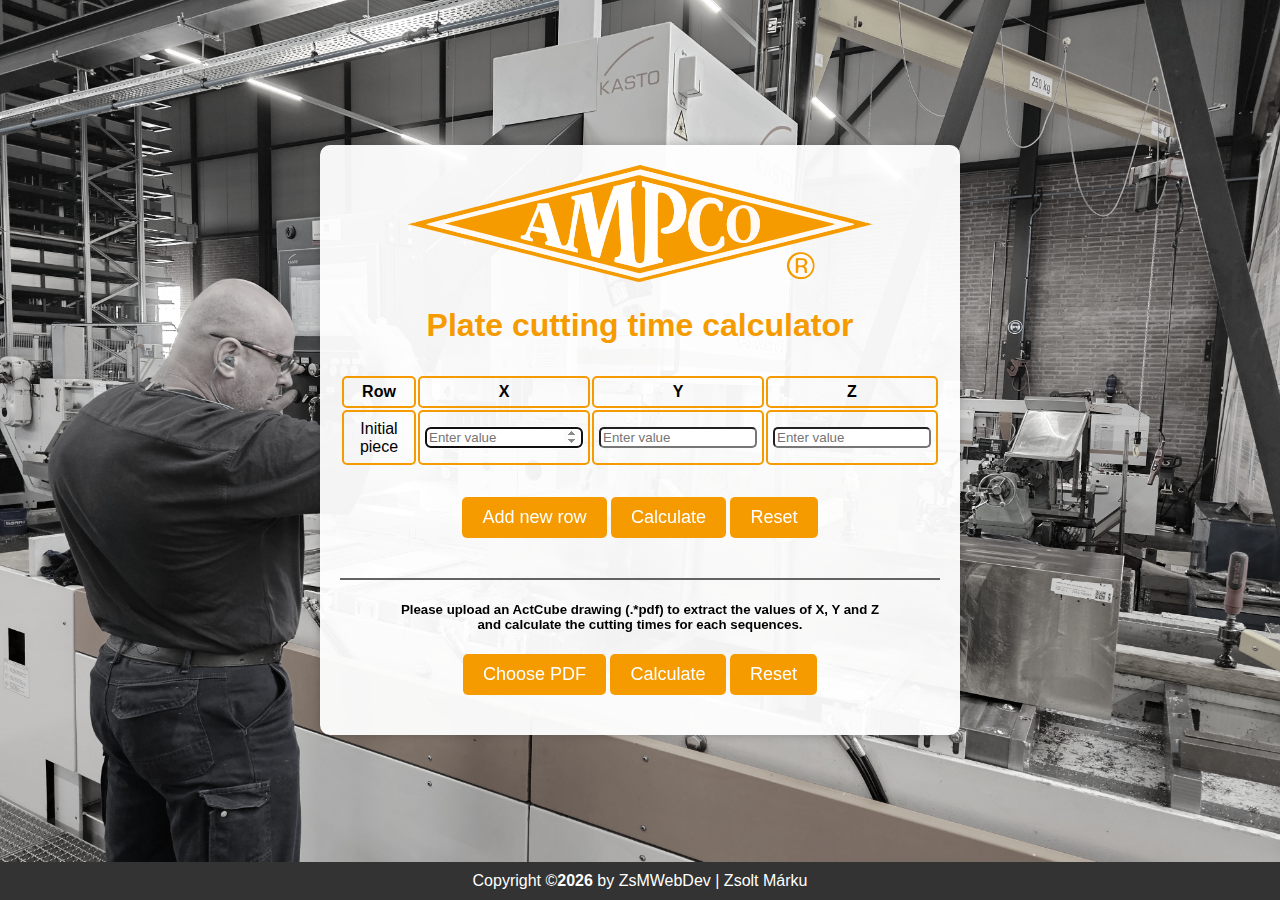
<file: static/index.html>
<!DOCTYPE html>
<html lang="en">
  <head>
    <meta charset="UTF-8" />
    <meta name="viewport" content="width=device-width, initial-scale=1.0" />
    <link rel="stylesheet" href="style.css" />
    <link rel="icon" type="image/x-icon" href="https://www.ampcometal.com/wp-content/uploads/2017/08/ampco-favicon.png">
    <title>Plate cutting calculator</title>
  </head>
  <body>
    <div class="container">
      <div class="logo">
        <img src="ampco_logo.png" alt="logo" />
      </div>
      <h1>Plate cutting time calculator</h1>
      <form id="cuttingTimeForm">
        <table>
          <thead>
            <tr>
              <th>Row</th>
              <th>X</th>
              <th>Y</th>
              <th>Z</th>
            </tr>
          </thead>
          <tbody id="dataRows"></tbody>
        </table>
        <button type="button" id="addNewRowBtn">Add new row</button>
        <button type="button" id="calculateCuttingTimeBtn">Calculate</button>
        <button type="button" id="resetUiBtn">Reset</button>
      </form>

      <h4 id="resultSectionFromUi">Results:</h4>
      <div id="result"></div>
      <hr />
      <h5>
        Please upload an ActCube drawing (.*pdf) to extract the values of X, Y and Z <br>
        and calculate the cutting times for each sequences.
      </h5>
      <form id="pdfForm">
        <button class="custom-file-input" id="choosePdfBtn">
          Choose PDF
        </button>
        <input
          type="file"
          id="pdfFile"
          accept="application/pdf"
          style="display: none"
        />
        <button type="button" id="uploadPDFBtn">Calculate</button>
        <button type="button" id="resetPdfBtn">Reset</button>
      </form>

      <h4 id="resultSectionFromPdf">Results:</h4>
      <div id="result1"></div>
    </div>
    <footer id="footer">
      Copyright &copy;<span id="copyright-year"></span>
      by ZsMWebDev | Zsolt Márku
    </footer>
    <script type="module" src="script.js"></script>
  </body>
</html>
</file>
<file: style.css>
/* Default styles for larger screens */
body {
  font-family: "Arial";
  background-color: #f0f0f0;
  margin: 0;
  display: flex;
  justify-content: center;
  align-items: center;
  min-height: 100vh;
}

body::before {
  content: "";
  position: absolute;
  top: 0;
  left: 0;
  width: 100%;
  height: 100%;
  background-image: url("1000015380.jpg");
  background-size: cover;
  background-position: center;
  z-index: -1;
  filter: grayscale(90%);
}

hr {
  border: 1px solid #636363;
  margin: 20px 0;
}

#resultSectionFromUi,
#resultSectionFromPdf {
  display: none;
}

.container {
  max-height: calc(
    100vh - 200px
  );
  overflow-y: auto;
  margin-bottom: 20px;
  text-align: center;
  background-color: rgba(255, 255, 255, 0.95);
  border-radius: 10px;
  box-shadow: 0 0 10px rgba(0, 0, 0, 0.2);
  padding: 20px;
  width: 600px;
}

h1 {
  color: #f59b00;
  font-weight: 600;
}

label,
input {
  border-radius: 5px;
  display: block;
  margin: 10px auto;
}

button {
  border-radius: 5px;
  padding: 10px 20px;
  font-size: 18px;
  background-color: #f59b00;
  color: #fff;
  border: none;
  cursor: pointer;
}

button:hover {
  background-color: rgba(245, 155, 0, 0.795);
}

#result1,
#result {
  border-radius: 5px;
  max-height: 200px;
  overflow-y: scroll;
  border: none;
  padding: 10px;
}


.container::-webkit-scrollbar {
  display: none;
}

#result1::-webkit-scrollbar {
  display: none;
}

#result::-webkit-scrollbar {
  display: none;
}

/* Firefox */
.container,
#result,
#result1 {
  scrollbar-width: none;
  -ms-overflow-style: none;
}

#result1:not(:empty),
#result:not(:empty) {
  border: 2px solid #f59b00;
}

#output {
  font-size: 24px;
  margin-top: 20px;
  color: #555;
}

#footer {
  background-color: #333;
  color: #fff;
  text-align: center;
  padding: 10px 0;
  font-size: 16px;
  position: fixed;
  bottom: 0;
  width: 100%;
}

#copyright-year {
  font-weight: bold;
}

table {
  width: 100%;
  margin-top: 30px;
  margin-bottom: 30px;
  border-collapse: separate;
}
th,
td {
  padding: 5px;
  border: 2px solid #f59b00;
  border-radius: 5px;
}
input {
  width: 150px;
}

/* Responsive styles for smaller screens (e.g., mobile devices) */
@media screen and (max-width: 768px) {
  .container {
    width: 100%;
    max-width: 90%;
    padding: 10px;
  }

  h1 {
    font-size: 24px;
  }

  label,
  input {
    margin: 5px auto;
  }

  button {
    font-size: 16px;
    padding: 8px 16px;
  }

  #output {
    font-size: 20px;
    margin-top: 10px;
  }
  input {
    width: 90px;
  }
}
</file>
<file: static/style.css>
/* Default styles for larger screens */
body {
  font-family: "Arial";
  background-color: #f0f0f0;
  margin: 0;
  display: flex;
  justify-content: center;
  align-items: center;
  min-height: 100vh;
}

body::before {
  content: "";
  position: absolute;
  top: 0;
  left: 0;
  width: 100%;
  height: 100%;
  background-image: url("1000015380.jpg");
  background-size: cover;
  background-position: center;
  z-index: -1;
  filter: grayscale(90%);
}

hr {
  border: 1px solid #636363;
  margin: 20px 0;
}

#resultSectionFromUi,
#resultSectionFromPdf {
  display: none;
}

.container {
  max-height: calc(
    100vh - 200px
  );
  overflow-y: auto;
  margin-bottom: 20px;
  text-align: center;
  background-color: rgba(255, 255, 255, 0.95);
  border-radius: 10px;
  box-shadow: 0 0 10px rgba(0, 0, 0, 0.2);
  padding: 20px;
  width: 600px;
}

h1 {
  color: #f59b00;
  font-weight: 600;
}

label,
input {
  border-radius: 5px;
  display: block;
  margin: 10px auto;
}

button {
  border-radius: 5px;
  padding: 10px 20px;
  font-size: 18px;
  background-color: #f59b00;
  color: #fff;
  border: none;
  cursor: pointer;
}

button:hover {
  background-color: rgba(245, 155, 0, 0.795);
}

#result1,
#result {
  border-radius: 5px;
  max-height: 200px;
  overflow-y: scroll;
  border: none;
  padding: 10px;
}


.container::-webkit-scrollbar {
  display: none;
}

#result1::-webkit-scrollbar {
  display: none;
}

#result::-webkit-scrollbar {
  display: none;
}

/* Firefox */
.container,
#result,
#result1 {
  scrollbar-width: none;
  -ms-overflow-style: none;
}

#result1:not(:empty),
#result:not(:empty) {
  border: 2px solid #f59b00;
}

#output {
  font-size: 24px;
  margin-top: 20px;
  color: #555;
}

#footer {
  background-color: #333;
  color: #fff;
  text-align: center;
  padding: 10px 0;
  font-size: 16px;
  position: fixed;
  bottom: 0;
  width: 100%;
}

#copyright-year {
  font-weight: bold;
}

table {
  width: 100%;
  margin-top: 30px;
  margin-bottom: 30px;
  border-collapse: separate;
}
th,
td {
  padding: 5px;
  border: 2px solid #f59b00;
  border-radius: 5px;
}
input {
  width: 150px;
}

/* Responsive styles for smaller screens (e.g., mobile devices) */
@media screen and (max-width: 768px) {
  body {
    display: flex;
    justify-content: center;
    align-items: center;
    flex-direction: column; /* Stack content vertically on mobile */
  }

  .container {
    width: 100%; /* Full width for small screens */
    max-width: 90%; /* Maximum 90% of the screen width */
    padding: 20px 10px; /* Add padding: 20px top/bottom, 10px left/right */
    margin: 0 auto; /* Center the container horizontally */
  }

  h1 {
    font-size: 24px; /* Adjust font size for smaller screens */
  }

  label,
  input {
    margin: 5px auto; /* Center labels and inputs */
  }

  button {
    font-size: 16px;
    padding: 8px 16px;
  }

  #output {
    font-size: 20px;
    margin-top: 10px;
  }

  input {
    width: 90%; /* Make inputs fit within mobile width */
  }
}
</file>
